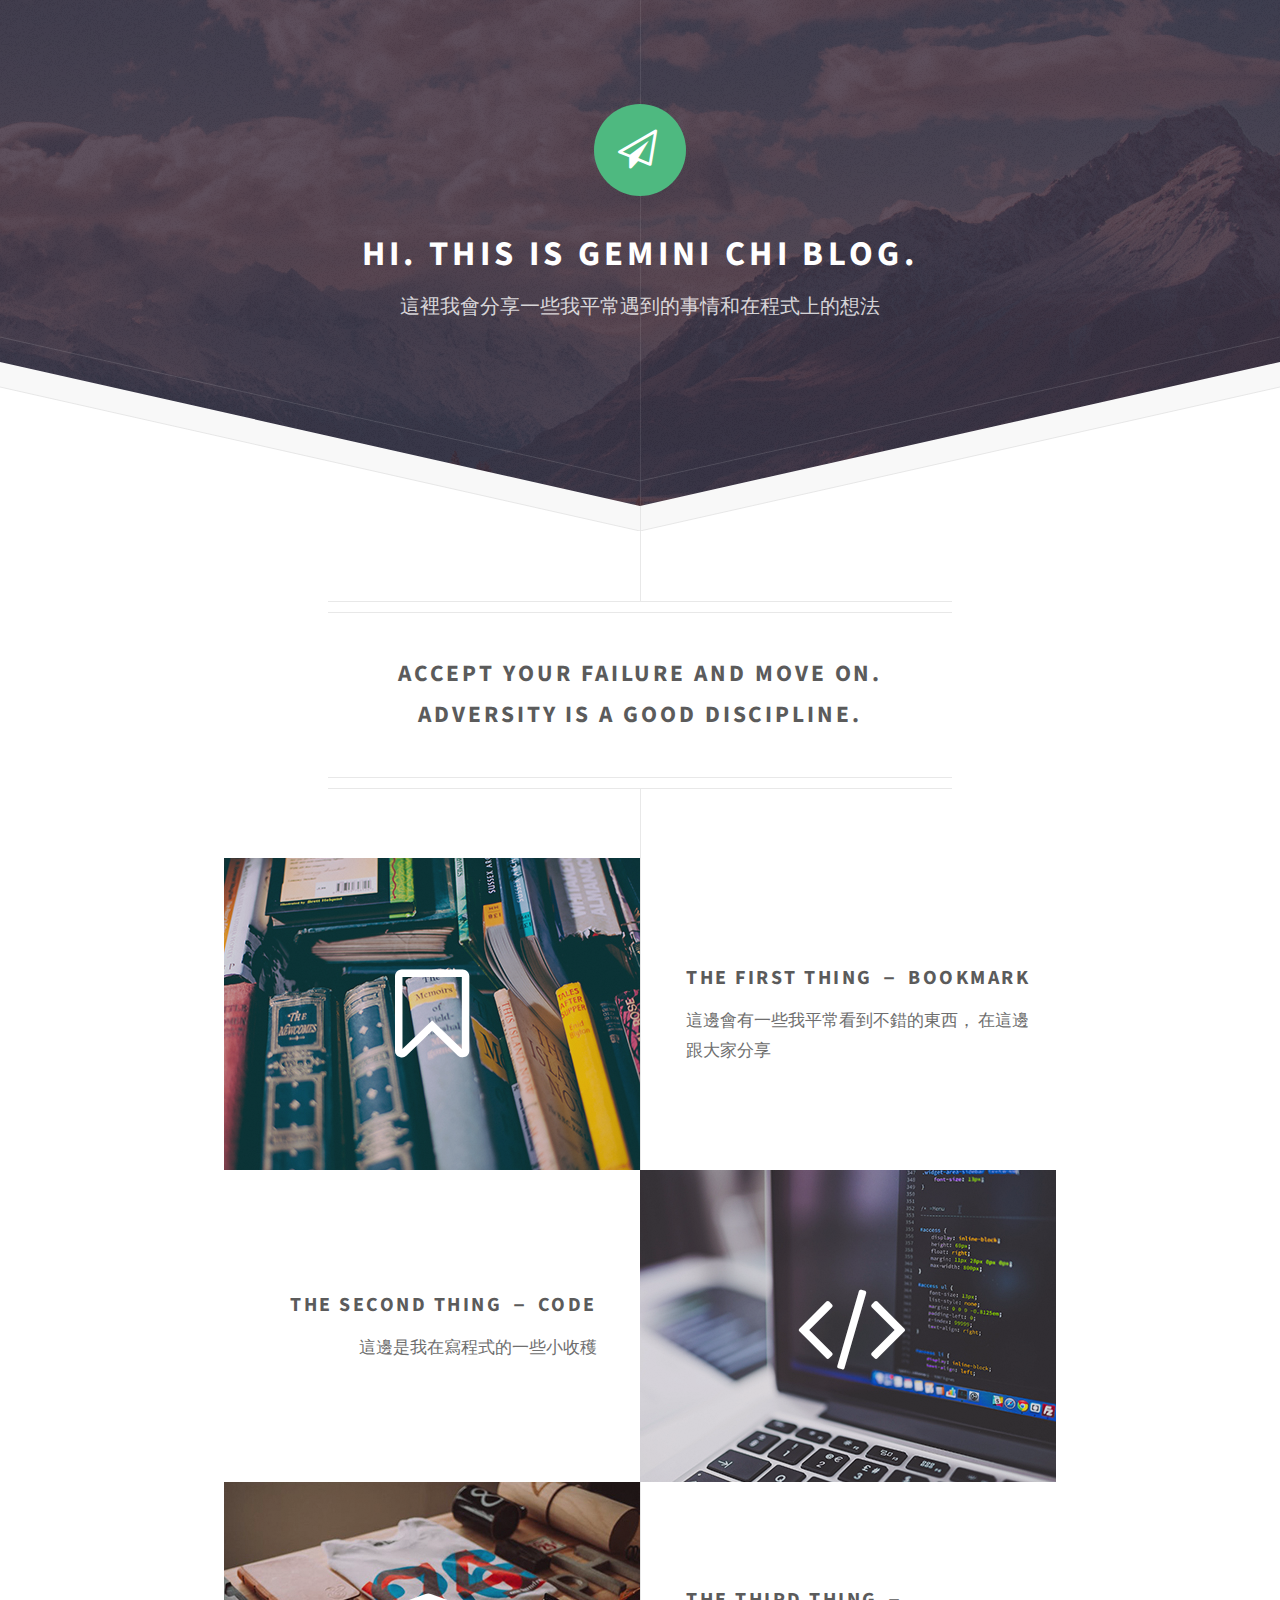
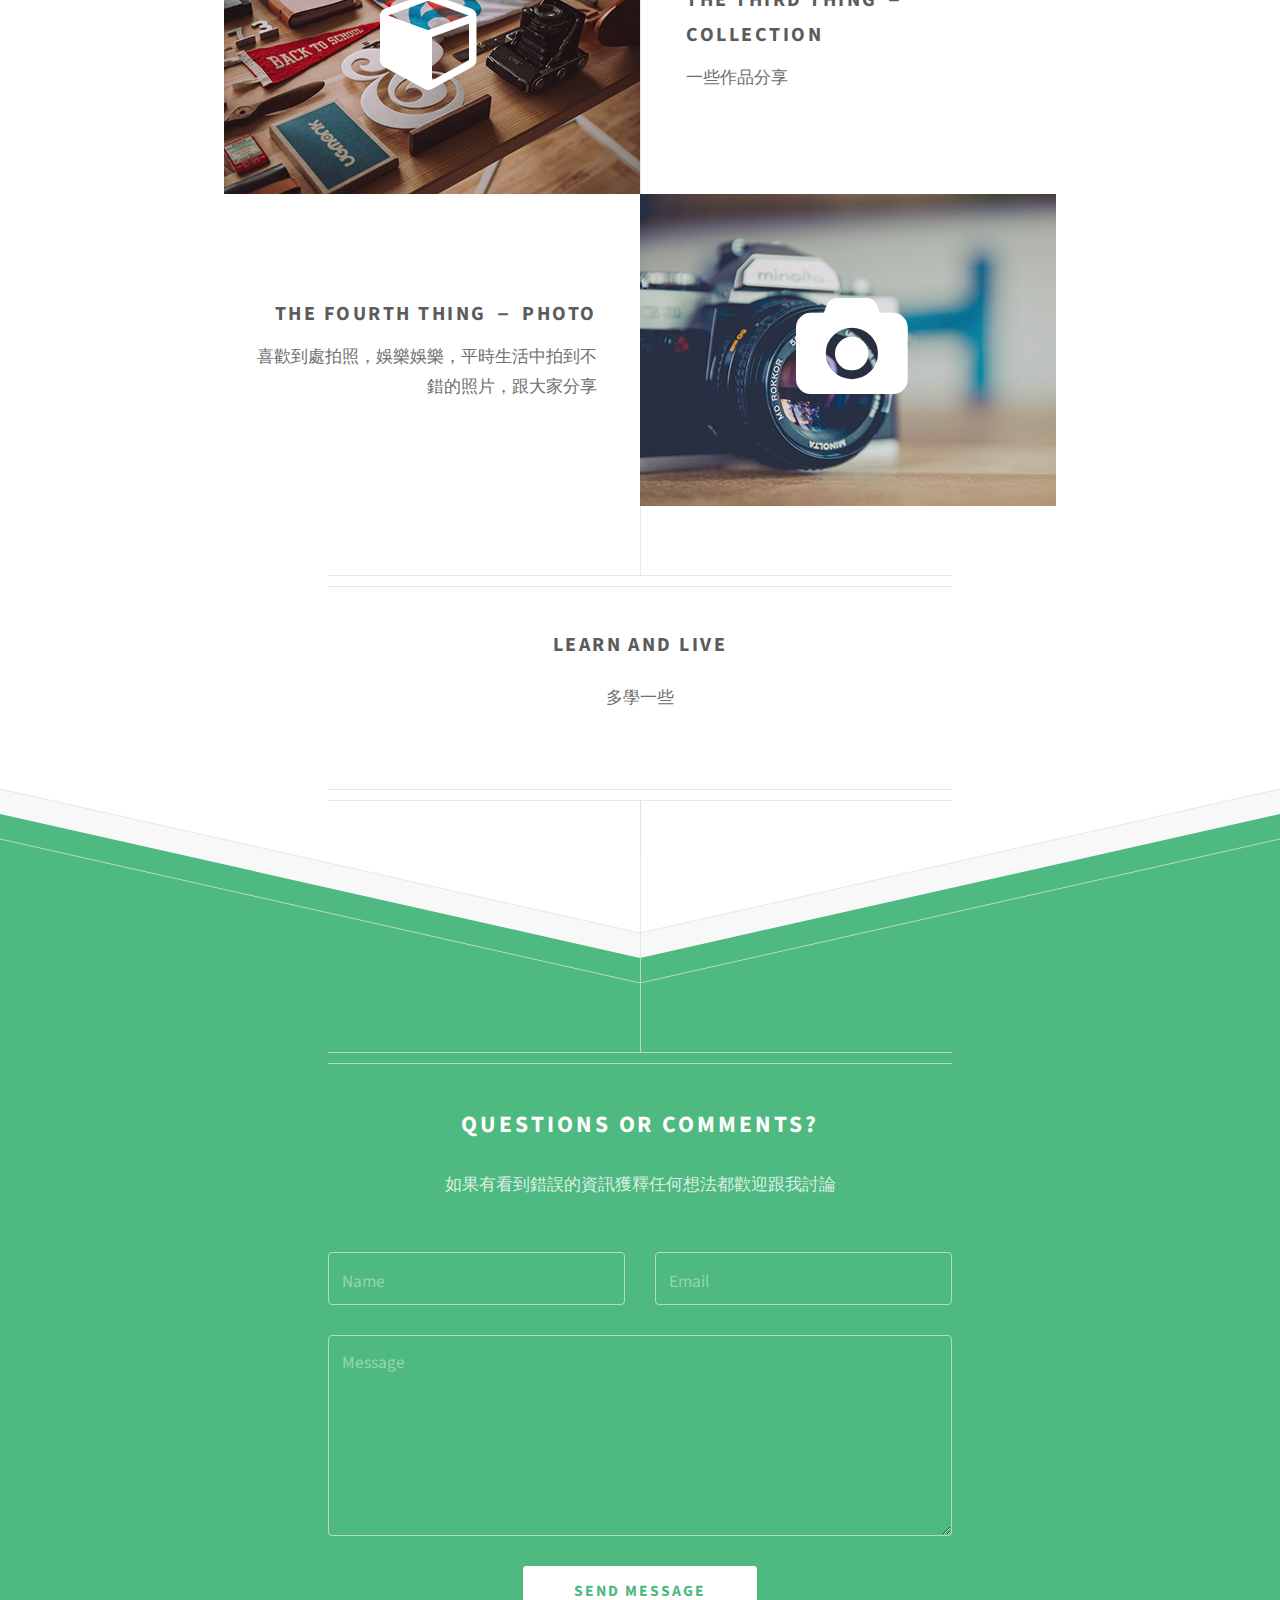
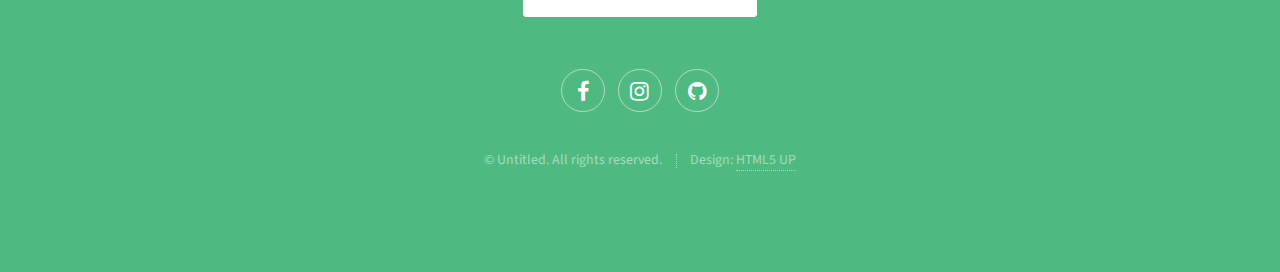
<file: index.html>
<!DOCTYPE HTML>
<!--
	Directive by HTML5 UP
	html5up.net | @ajlkn
	Free for personal and commercial use under the CCA 3.0 license (html5up.net/license)
-->
<html>
	<head>
		<title>Gemini Chi Blog</title>
		<meta charset="utf-8" />
		<meta name="viewport" content="width=device-width, initial-scale=1" />
		<link rel="stylesheet" href="assets/css/main.css" />
	</head>
	<body>

		<!-- Header -->
			<div id="header">
				<span class="logo icon fa-paper-plane-o"></span>
				<h1>Hi. This is Gemini Chi Blog.</h1>
				<p>這裡我會分享一些我平常遇到的事情和在程式上的想法</p>
			</div>

		<!-- Main -->
			<div id="main">

				<header class="major container 75%">
					<h2>Accept your failure and move on.</h2>
					<h2>Adversity is a good discipline.</h2>
					<!--
					<p>Tellus erat mauris ipsum fermentum<br />
					etiam vivamus nunc nibh morbi.</p>
					-->
				</header>

				<div class="box alt container">
					<section class="feature left">
						<a href="#" class="image icon fa-bookmark-o"><img src="images/collect.jpeg" alt="" /></a>
						<div class="content">
							<h3>The First Thing － BookMark</h3>
							<p>這邊會有一些我平常看到不錯的東西，
								在這邊跟大家分享</p>
						</div>
					</section>
					<section class="feature right">
						<a href="#" class="image icon fa-code"><img src="images/code.jpg" alt="" /></a>
						<div class="content">
							<h3>The Second Thing － Code</h3>
							<p>這邊是我在寫程式的一些小收穫</p>
						</div>
					</section>
					<section class="feature left">
						<a href="#" class="image icon fa-cube"><img src="images/thing.jpeg" alt="" /></a>
						<div class="content">
							<h3>The Third Thing － Collection</h3>
							<p>一些作品分享</p>
						</div>
					</section>
					<section class="feature right">
						<a href="camera/camera.html" class="image icon fa-camera"><img src="images/camera.jpeg" alt="" /></a>
						<div class="content">
							<h3>The Fourth Thing － Photo</h3>
							<p>喜歡到處拍照，娛樂娛樂，平時生活中拍到不錯的照片，跟大家分享</p>
						</div>
					</section>
				</div>

				<footer class="major container 75%">
					<h3>Learn and Live</h3>
					<p>多學一些</p>
				<!--
					<ul class="actions">
						<li><a href="#" class="button">Join our crew</a></li>
					</ul>
				-->
				</footer>

			</div>

		<!-- Footer -->
			<div id="footer">
				<div class="container 75%">

					<header class="major last">
						<h2>Questions or comments?</h2>
					</header>

					<p>如果有看到錯誤的資訊獲釋任何想法都歡迎跟我討論</p>

					<form method="post" action="#">
						<div class="row">
							<div class="6u 12u(mobilep)">
								<input type="text" name="name" placeholder="Name" />
							</div>
							<div class="6u 12u(mobilep)">
								<input type="email" name="email" placeholder="Email" />
							</div>
						</div>
						<div class="row">
							<div class="12u">
								<textarea name="message" placeholder="Message" rows="6"></textarea>
							</div>
						</div>
						<div class="row">
							<div class="12u">
								<ul class="actions">
									<li><input type="submit" value="Send Message" /></li>
								</ul>
							</div>
						</div>
					</form>

					<ul class="icons">
						<!--
						<li><a href="#" class="icon fa-twitter"><span class="label">Twitter</span></a></li>-->
						<li><a href="#" class="icon fa-facebook"><span class="label">Facebook</span></a></li>
						<li><a href="#" class="icon fa-instagram"><span class="label">Instagram</span></a></li>
						<li><a href="#" class="icon fa-github"><span class="label">Github</span></a></li>
						<!--
						<li><a href="#" class="icon fa-dribbble"><span class="label">Dribbble</span></a></li>-->
					</ul>

					<ul class="copyright">
						<li>&copy; Untitled. All rights reserved.</li><li>Design: <a href="http://html5up.net">HTML5 UP</a></li>
					</ul>

				</div>
			</div>

		<!-- Scripts -->
			<script src="assets/js/jquery.min.js"></script>
			<script src="assets/js/skel.min.js"></script>
			<script src="assets/js/util.js"></script>
			<!--[if lte IE 8]><script src="assets/js/ie/respond.min.js"></script><![endif]-->
			<script src="assets/js/main.js"></script>

	</body>
</html>
</file>
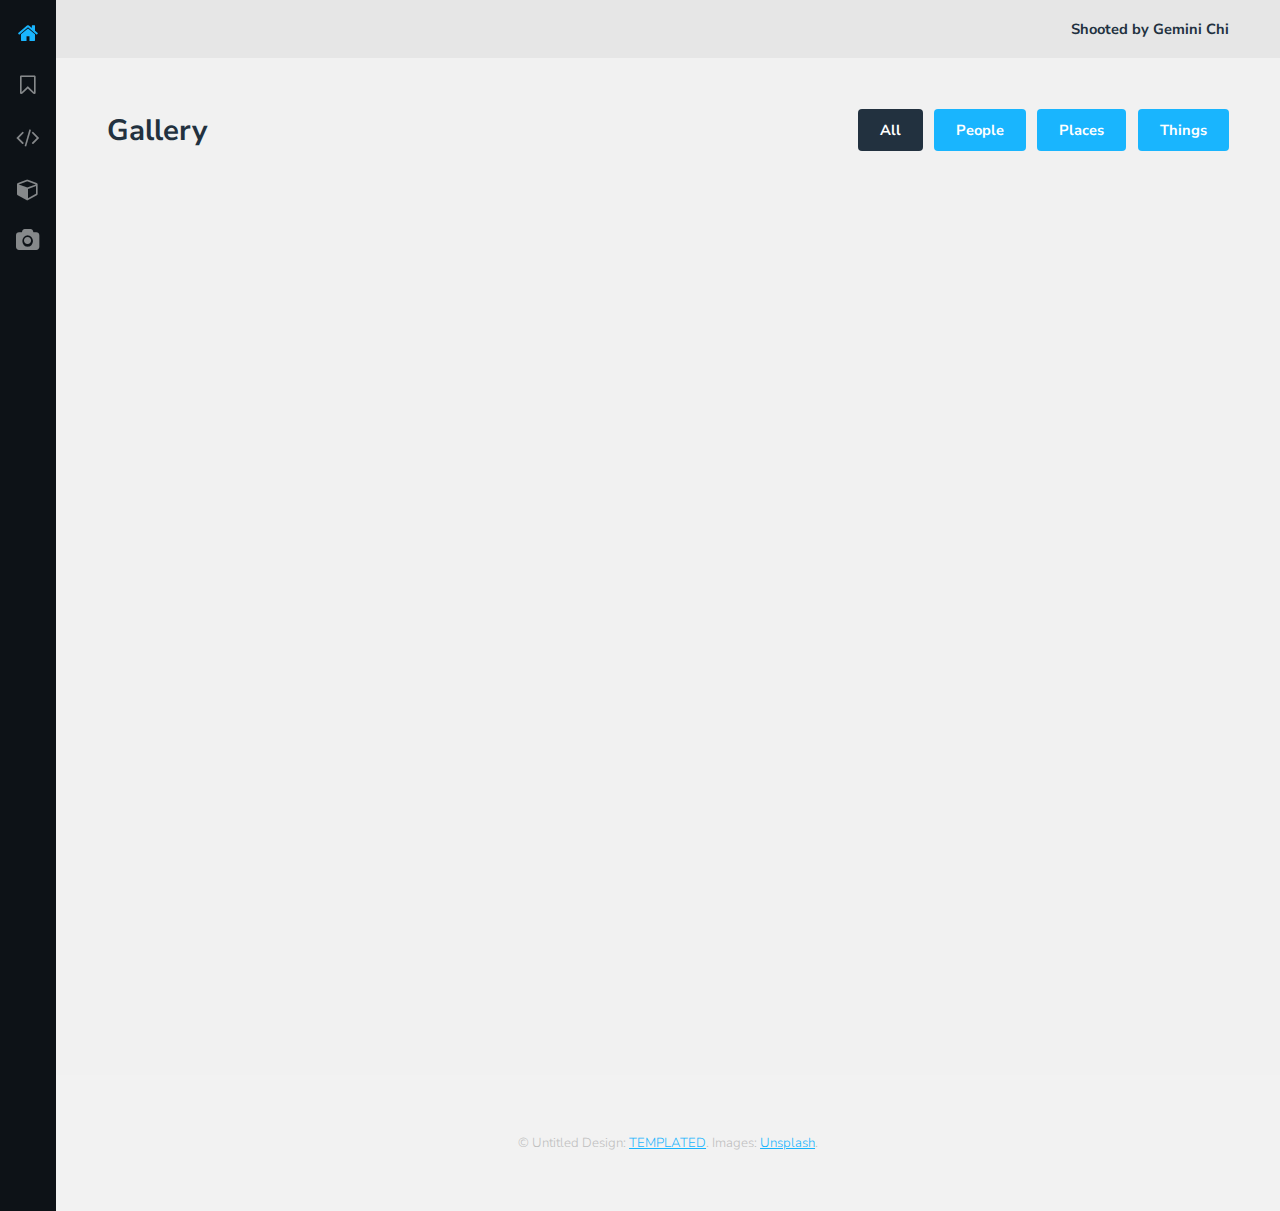
<file: camera/gallery.html>
<!DOCTYPE HTML>
<!--
	Snapshot by TEMPLATED
	templated.co @templatedco
	Released for free under the Creative Commons Attribution 3.0 license (templated.co/license)
-->
<html>
	<head>
		<title>Gallery - Snapshot by TEMPLATED</title>
		<meta charset="utf-8" />
		<meta name="viewport" content="width=device-width, initial-scale=1" />
		<link rel="stylesheet" href="assets/css/main.css" />
	</head>
	<body>
		<div class="page-wrap">
			<!-- Nav -->
				<nav id="nav">
					<ul>
						<li><a href="../index.html" class="active"><span class="icon fa-home"></span></a></li>
						<li><a href="camera.html"><span class="icon fa-bookmark-o"></span></a></li>
						<li><a href="camera.html"><span class="icon fa-code"></span></a></li>
						<li><a href="camera.html"><span class="icon fa-cube"></span></a></li>

						<li><a href="camera.html"><span class="icon fa-camera"></span></a></li>
					</ul>
				</nav>
			<!-- Main -->
				<section id="main">

					<!-- Header -->
						<header id="header">
							<div>Shooted <span>by Gemini Chi</span></div>
						</header>

					<!-- Gallery -->
						<section id="galleries">

							<!-- Photo Galleries -->
								<div class="gallery">

									<!-- Filters -->
										<header>
											<h1>Gallery</h1>
											<ul class="tabs">
												<li><a href="#" data-tag="all" class="button active">All</a></li>
												<li><a href="#" data-tag="people" class="button">People</a></li>
												<li><a href="#" data-tag="place" class="button">Places</a></li>
												<li><a href="#" data-tag="thing" class="button">Things</a></li>
											</ul>
										</header>

										<div class="content">
											<div class="media all people place">
												<a href="images/fulls/20161225-1.jpg"><img src="images/thumbs/20161225-1.jpg" alt="" title="2016/12/25 臺中國際花毯節 at 后里 with 麒傑" /></a>
											</div>
											<div class="media all people place">
												<a href="images/fulls/20170117-1.jpg"><img src="images/thumbs/20170117-1.jpg" alt="" title="2017縱橫北京－Day2 頤和園" /></a>
											</div>
											<div class="media all thing">
												<a href="images/fulls/09.jpg"><img src="images/thumbs/09.jpg" alt="" title="This right here is a caption." /></a>
											</div>
											<div class="media all people">
												<a href="images/fulls/20170119-1.JPG"><img src="images/thumbs/20170119-1.JPG" alt="" title="20170119 第一次喝到熱的酸奶 at王府井大街" /></a>
											</div>
											<div class="media all place">
												<a href="images/fulls/06.jpg"><img src="images/thumbs/06.jpg" alt="" title="This right here is a caption." /></a>
											</div>
											<div class="media all thing">
												<a href="images/fulls/10.jpg"><img src="images/thumbs/10.jpg" alt="" title="This right here is a caption." /></a>
											</div>
											<div class="media all people">
												<a href="images/fulls/03.jpg"><img src="images/thumbs/03.jpg" alt="" title="This right here is a caption." /></a>
											</div>
											<div class="media all place">
												<a href="images/fulls/07.jpg"><img src="images/thumbs/07.jpg" alt="" title="This right here is a caption." /></a>
											</div>
											<div class="media all thing">
												<a href="images/fulls/11.jpg"><img src="images/thumbs/11.jpg" alt="" title="This right here is a caption." /></a>
											</div>
											<div class="media all people">
												<a href="images/fulls/04.jpg"><img src="images/thumbs/04.jpg" alt="" title="This right here is a caption." /></a>
											</div>
											<div class="media all place">
												<a href="images/fulls/08.jpg"><img src="images/thumbs/08.jpg" alt="" title="This right here is a caption." /></a>
											</div>
											<div class="media all thing">
												<a href="images/fulls/12.jpg"><img src="images/thumbs/12.jpg" alt="" title="This right here is a caption." /></a>
											</div>
										</div>
								</div>
						</section>


					<!-- Footer -->
						<footer id="footer">
							<div class="copyright">
								&copy; Untitled Design: <a href="https://templated.co/">TEMPLATED</a>. Images: <a href="https://unsplash.com/">Unsplash</a>.
							</div>
						</footer>
				</section>
		</div>

		<!-- Scripts -->
			<script src="assets/js/jquery.min.js"></script>
			<script src="assets/js/jquery.poptrox.min.js"></script>
			<script src="assets/js/jquery.scrolly.min.js"></script>
			<script src="assets/js/skel.min.js"></script>
			<script src="assets/js/util.js"></script>
			<script src="assets/js/main.js"></script>

	</body>
</html>
</file>
<file: assets/css/main.css>
@import url("font-awesome.min.css");
@import url("https://fonts.googleapis.com/css?family=Source+Sans+Pro:300,300italic,400,400italic,600,600italic,700,700italic");

/*
	Directive by HTML5 UP
	html5up.net | @ajlkn
	Free for personal and commercial use under the CCA 3.0 license (html5up.net/license)
*/

/* Reset */

	html, body, div, span, applet, object, iframe, h1, h2, h3, h4, h5, h6, p, blockquote, pre, a, abbr, acronym, address, big, cite, code, del, dfn, em, img, ins, kbd, q, s, samp, small, strike, strong, sub, sup, tt, var, b, u, i, center, dl, dt, dd, ol, ul, li, fieldset, form, label, legend, table, caption, tbody, tfoot, thead, tr, th, td, article, aside, canvas, details, embed, figure, figcaption, footer, header, hgroup, menu, nav, output, ruby, section, summary, time, mark, audio, video {
		margin: 0;
		padding: 0;
		border: 0;
		font-size: 100%;
		font: inherit;
		vertical-align: baseline;
	}

	article, aside, details, figcaption, figure, footer, header, hgroup, menu, nav, section {
		display: block;
	}

	body {
		line-height: 1;
	}

	ol, ul {
		list-style: none;
	}

	blockquote, q {
		quotes: none;
	}

	blockquote:before, blockquote:after, q:before, q:after {
		content: '';
		content: none;
	}

	table {
		border-collapse: collapse;
		border-spacing: 0;
	}

	body {
		-webkit-text-size-adjust: none;
	}

/* Box Model */

	*, *:before, *:after {
		-moz-box-sizing: border-box;
		-webkit-box-sizing: border-box;
		box-sizing: border-box;
	}

/* Containers */

	.container {
		margin-left: auto;
		margin-right: auto;
	}

	.container.\31 25\25 {
		width: 100%;
		max-width: 63.75em;
		min-width: 51em;
	}

	.container.\37 5\25 {
		width: 38.25em;
	}

	.container.\35 0\25 {
		width: 25.5em;
	}

	.container.\32 5\25 {
		width: 12.75em;
	}

	.container {
		width: 51em;
	}

	@media screen and (max-width: 1680px) {

		.container.\31 25\25 {
			width: 100%;
			max-width: 63.75em;
			min-width: 51em;
		}

		.container.\37 5\25 {
			width: 38.25em;
		}

		.container.\35 0\25 {
			width: 25.5em;
		}

		.container.\32 5\25 {
			width: 12.75em;
		}

		.container {
			width: 51em;
		}

	}

	@media screen and (max-width: 1280px) {

		.container.\31 25\25 {
			width: 100%;
			max-width: 60em;
			min-width: 48em;
		}

		.container.\37 5\25 {
			width: 36em;
		}

		.container.\35 0\25 {
			width: 24em;
		}

		.container.\32 5\25 {
			width: 12em;
		}

		.container {
			width: 48em;
		}

	}

	@media screen and (max-width: 980px) {

		.container.\31 25\25 {
			width: 100%;
			max-width: 118.75%;
			min-width: 95%;
		}

		.container.\37 5\25 {
			width: 71.25%;
		}

		.container.\35 0\25 {
			width: 47.5%;
		}

		.container.\32 5\25 {
			width: 23.75%;
		}

		.container {
			width: 95%;
		}

	}

	@media screen and (max-width: 840px) {

		.container.\31 25\25 {
			width: 100%;
			max-width: 118.75%;
			min-width: 95%;
		}

		.container.\37 5\25 {
			width: 71.25%;
		}

		.container.\35 0\25 {
			width: 47.5%;
		}

		.container.\32 5\25 {
			width: 23.75%;
		}

		.container {
			width: 95% !important;
		}

	}

	@media screen and (max-width: 736px) {

		.container.\31 25\25 {
			width: 100%;
			max-width: 112.5%;
			min-width: 90%;
		}

		.container.\37 5\25 {
			width: 67.5%;
		}

		.container.\35 0\25 {
			width: 45%;
		}

		.container.\32 5\25 {
			width: 22.5%;
		}

		.container {
			width: 90% !important;
		}

	}

	@media screen and (max-width: 480px) {

		.container.\31 25\25 {
			width: 100%;
			max-width: 125%;
			min-width: 100%;
		}

		.container.\37 5\25 {
			width: 75%;
		}

		.container.\35 0\25 {
			width: 50%;
		}

		.container.\32 5\25 {
			width: 25%;
		}

		.container {
			width: 100% !important;
		}

	}

/* Grid */

	.row {
		border-bottom: solid 1px transparent;
		-moz-box-sizing: border-box;
		-webkit-box-sizing: border-box;
		box-sizing: border-box;
	}

	.row > * {
		float: left;
		-moz-box-sizing: border-box;
		-webkit-box-sizing: border-box;
		box-sizing: border-box;
	}

	.row:after, .row:before {
		content: '';
		display: block;
		clear: both;
		height: 0;
	}

	.row.uniform > * > :first-child {
		margin-top: 0;
	}

	.row.uniform > * > :last-child {
		margin-bottom: 0;
	}

	.row.\30 \25 > * {
		padding: 0px 0 0 0px;
	}

	.row.\30 \25 {
		margin: 0px 0 -1px 0px;
	}

	.row.uniform.\30 \25 > * {
		padding: 0px 0 0 0px;
	}

	.row.uniform.\30 \25 {
		margin: 0px 0 -1px 0px;
	}

	.row > * {
		padding: 30px 0 0 30px;
	}

	.row {
		margin: -30px 0 -1px -30px;
	}

	.row.uniform > * {
		padding: 30px 0 0 30px;
	}

	.row.uniform {
		margin: -30px 0 -1px -30px;
	}

	.row.\32 00\25 > * {
		padding: 60px 0 0 60px;
	}

	.row.\32 00\25 {
		margin: -60px 0 -1px -60px;
	}

	.row.uniform.\32 00\25 > * {
		padding: 60px 0 0 60px;
	}

	.row.uniform.\32 00\25 {
		margin: -60px 0 -1px -60px;
	}

	.row.\31 50\25 > * {
		padding: 45px 0 0 45px;
	}

	.row.\31 50\25 {
		margin: -45px 0 -1px -45px;
	}

	.row.uniform.\31 50\25 > * {
		padding: 45px 0 0 45px;
	}

	.row.uniform.\31 50\25 {
		margin: -45px 0 -1px -45px;
	}

	.row.\35 0\25 > * {
		padding: 15px 0 0 15px;
	}

	.row.\35 0\25 {
		margin: -15px 0 -1px -15px;
	}

	.row.uniform.\35 0\25 > * {
		padding: 15px 0 0 15px;
	}

	.row.uniform.\35 0\25 {
		margin: -15px 0 -1px -15px;
	}

	.row.\32 5\25 > * {
		padding: 7.5px 0 0 7.5px;
	}

	.row.\32 5\25 {
		margin: -7.5px 0 -1px -7.5px;
	}

	.row.uniform.\32 5\25 > * {
		padding: 7.5px 0 0 7.5px;
	}

	.row.uniform.\32 5\25 {
		margin: -7.5px 0 -1px -7.5px;
	}

	.\31 2u, .\31 2u\24 {
		width: 100%;
		clear: none;
		margin-left: 0;
	}

	.\31 1u, .\31 1u\24 {
		width: 91.6666666667%;
		clear: none;
		margin-left: 0;
	}

	.\31 0u, .\31 0u\24 {
		width: 83.3333333333%;
		clear: none;
		margin-left: 0;
	}

	.\39 u, .\39 u\24 {
		width: 75%;
		clear: none;
		margin-left: 0;
	}

	.\38 u, .\38 u\24 {
		width: 66.6666666667%;
		clear: none;
		margin-left: 0;
	}

	.\37 u, .\37 u\24 {
		width: 58.3333333333%;
		clear: none;
		margin-left: 0;
	}

	.\36 u, .\36 u\24 {
		width: 50%;
		clear: none;
		margin-left: 0;
	}

	.\35 u, .\35 u\24 {
		width: 41.6666666667%;
		clear: none;
		margin-left: 0;
	}

	.\34 u, .\34 u\24 {
		width: 33.3333333333%;
		clear: none;
		margin-left: 0;
	}

	.\33 u, .\33 u\24 {
		width: 25%;
		clear: none;
		margin-left: 0;
	}

	.\32 u, .\32 u\24 {
		width: 16.6666666667%;
		clear: none;
		margin-left: 0;
	}

	.\31 u, .\31 u\24 {
		width: 8.3333333333%;
		clear: none;
		margin-left: 0;
	}

	.\31 2u\24 + *,
	.\31 1u\24 + *,
	.\31 0u\24 + *,
	.\39 u\24 + *,
	.\38 u\24 + *,
	.\37 u\24 + *,
	.\36 u\24 + *,
	.\35 u\24 + *,
	.\34 u\24 + *,
	.\33 u\24 + *,
	.\32 u\24 + *,
	.\31 u\24 + * {
		clear: left;
	}

	.\-11u {
		margin-left: 91.66667%;
	}

	.\-10u {
		margin-left: 83.33333%;
	}

	.\-9u {
		margin-left: 75%;
	}

	.\-8u {
		margin-left: 66.66667%;
	}

	.\-7u {
		margin-left: 58.33333%;
	}

	.\-6u {
		margin-left: 50%;
	}

	.\-5u {
		margin-left: 41.66667%;
	}

	.\-4u {
		margin-left: 33.33333%;
	}

	.\-3u {
		margin-left: 25%;
	}

	.\-2u {
		margin-left: 16.66667%;
	}

	.\-1u {
		margin-left: 8.33333%;
	}

	@media screen and (max-width: 1680px) {

		.row > * {
			padding: 30px 0 0 30px;
		}

		.row {
			margin: -30px 0 -1px -30px;
		}

		.row.uniform > * {
			padding: 30px 0 0 30px;
		}

		.row.uniform {
			margin: -30px 0 -1px -30px;
		}

		.row.\32 00\25 > * {
			padding: 60px 0 0 60px;
		}

		.row.\32 00\25 {
			margin: -60px 0 -1px -60px;
		}

		.row.uniform.\32 00\25 > * {
			padding: 60px 0 0 60px;
		}

		.row.uniform.\32 00\25 {
			margin: -60px 0 -1px -60px;
		}

		.row.\31 50\25 > * {
			padding: 45px 0 0 45px;
		}

		.row.\31 50\25 {
			margin: -45px 0 -1px -45px;
		}

		.row.uniform.\31 50\25 > * {
			padding: 45px 0 0 45px;
		}

		.row.uniform.\31 50\25 {
			margin: -45px 0 -1px -45px;
		}

		.row.\35 0\25 > * {
			padding: 15px 0 0 15px;
		}

		.row.\35 0\25 {
			margin: -15px 0 -1px -15px;
		}

		.row.uniform.\35 0\25 > * {
			padding: 15px 0 0 15px;
		}

		.row.uniform.\35 0\25 {
			margin: -15px 0 -1px -15px;
		}

		.row.\32 5\25 > * {
			padding: 7.5px 0 0 7.5px;
		}

		.row.\32 5\25 {
			margin: -7.5px 0 -1px -7.5px;
		}

		.row.uniform.\32 5\25 > * {
			padding: 7.5px 0 0 7.5px;
		}

		.row.uniform.\32 5\25 {
			margin: -7.5px 0 -1px -7.5px;
		}

		.\31 2u\28wide\29, .\31 2u\24\28wide\29 {
			width: 100%;
			clear: none;
			margin-left: 0;
		}

		.\31 1u\28wide\29, .\31 1u\24\28wide\29 {
			width: 91.6666666667%;
			clear: none;
			margin-left: 0;
		}

		.\31 0u\28wide\29, .\31 0u\24\28wide\29 {
			width: 83.3333333333%;
			clear: none;
			margin-left: 0;
		}

		.\39 u\28wide\29, .\39 u\24\28wide\29 {
			width: 75%;
			clear: none;
			margin-left: 0;
		}

		.\38 u\28wide\29, .\38 u\24\28wide\29 {
			width: 66.6666666667%;
			clear: none;
			margin-left: 0;
		}

		.\37 u\28wide\29, .\37 u\24\28wide\29 {
			width: 58.3333333333%;
			clear: none;
			margin-left: 0;
		}

		.\36 u\28wide\29, .\36 u\24\28wide\29 {
			width: 50%;
			clear: none;
			margin-left: 0;
		}

		.\35 u\28wide\29, .\35 u\24\28wide\29 {
			width: 41.6666666667%;
			clear: none;
			margin-left: 0;
		}

		.\34 u\28wide\29, .\34 u\24\28wide\29 {
			width: 33.3333333333%;
			clear: none;
			margin-left: 0;
		}

		.\33 u\28wide\29, .\33 u\24\28wide\29 {
			width: 25%;
			clear: none;
			margin-left: 0;
		}

		.\32 u\28wide\29, .\32 u\24\28wide\29 {
			width: 16.6666666667%;
			clear: none;
			margin-left: 0;
		}

		.\31 u\28wide\29, .\31 u\24\28wide\29 {
			width: 8.3333333333%;
			clear: none;
			margin-left: 0;
		}

		.\31 2u\24\28wide\29 + *,
		.\31 1u\24\28wide\29 + *,
		.\31 0u\24\28wide\29 + *,
		.\39 u\24\28wide\29 + *,
		.\38 u\24\28wide\29 + *,
		.\37 u\24\28wide\29 + *,
		.\36 u\24\28wide\29 + *,
		.\35 u\24\28wide\29 + *,
		.\34 u\24\28wide\29 + *,
		.\33 u\24\28wide\29 + *,
		.\32 u\24\28wide\29 + *,
		.\31 u\24\28wide\29 + * {
			clear: left;
		}

		.\-11u\28wide\29 {
			margin-left: 91.66667%;
		}

		.\-10u\28wide\29 {
			margin-left: 83.33333%;
		}

		.\-9u\28wide\29 {
			margin-left: 75%;
		}

		.\-8u\28wide\29 {
			margin-left: 66.66667%;
		}

		.\-7u\28wide\29 {
			margin-left: 58.33333%;
		}

		.\-6u\28wide\29 {
			margin-left: 50%;
		}

		.\-5u\28wide\29 {
			margin-left: 41.66667%;
		}

		.\-4u\28wide\29 {
			margin-left: 33.33333%;
		}

		.\-3u\28wide\29 {
			margin-left: 25%;
		}

		.\-2u\28wide\29 {
			margin-left: 16.66667%;
		}

		.\-1u\28wide\29 {
			margin-left: 8.33333%;
		}

	}

	@media screen and (max-width: 1280px) {

		.row > * {
			padding: 30px 0 0 30px;
		}

		.row {
			margin: -30px 0 -1px -30px;
		}

		.row.uniform > * {
			padding: 30px 0 0 30px;
		}

		.row.uniform {
			margin: -30px 0 -1px -30px;
		}

		.row.\32 00\25 > * {
			padding: 60px 0 0 60px;
		}

		.row.\32 00\25 {
			margin: -60px 0 -1px -60px;
		}

		.row.uniform.\32 00\25 > * {
			padding: 60px 0 0 60px;
		}

		.row.uniform.\32 00\25 {
			margin: -60px 0 -1px -60px;
		}

		.row.\31 50\25 > * {
			padding: 45px 0 0 45px;
		}

		.row.\31 50\25 {
			margin: -45px 0 -1px -45px;
		}

		.row.uniform.\31 50\25 > * {
			padding: 45px 0 0 45px;
		}

		.row.uniform.\31 50\25 {
			margin: -45px 0 -1px -45px;
		}

		.row.\35 0\25 > * {
			padding: 15px 0 0 15px;
		}

		.row.\35 0\25 {
			margin: -15px 0 -1px -15px;
		}

		.row.uniform.\35 0\25 > * {
			padding: 15px 0 0 15px;
		}

		.row.uniform.\35 0\25 {
			margin: -15px 0 -1px -15px;
		}

		.row.\32 5\25 > * {
			padding: 7.5px 0 0 7.5px;
		}

		.row.\32 5\25 {
			margin: -7.5px 0 -1px -7.5px;
		}

		.row.uniform.\32 5\25 > * {
			padding: 7.5px 0 0 7.5px;
		}

		.row.uniform.\32 5\25 {
			margin: -7.5px 0 -1px -7.5px;
		}

		.\31 2u\28normal\29, .\31 2u\24\28normal\29 {
			width: 100%;
			clear: none;
			margin-left: 0;
		}

		.\31 1u\28normal\29, .\31 1u\24\28normal\29 {
			width: 91.6666666667%;
			clear: none;
			margin-left: 0;
		}

		.\31 0u\28normal\29, .\31 0u\24\28normal\29 {
			width: 83.3333333333%;
			clear: none;
			margin-left: 0;
		}

		.\39 u\28normal\29, .\39 u\24\28normal\29 {
			width: 75%;
			clear: none;
			margin-left: 0;
		}

		.\38 u\28normal\29, .\38 u\24\28normal\29 {
			width: 66.6666666667%;
			clear: none;
			margin-left: 0;
		}

		.\37 u\28normal\29, .\37 u\24\28normal\29 {
			width: 58.3333333333%;
			clear: none;
			margin-left: 0;
		}

		.\36 u\28normal\29, .\36 u\24\28normal\29 {
			width: 50%;
			clear: none;
			margin-left: 0;
		}

		.\35 u\28normal\29, .\35 u\24\28normal\29 {
			width: 41.6666666667%;
			clear: none;
			margin-left: 0;
		}

		.\34 u\28normal\29, .\34 u\24\28normal\29 {
			width: 33.3333333333%;
			clear: none;
			margin-left: 0;
		}

		.\33 u\28normal\29, .\33 u\24\28normal\29 {
			width: 25%;
			clear: none;
			margin-left: 0;
		}

		.\32 u\28normal\29, .\32 u\24\28normal\29 {
			width: 16.6666666667%;
			clear: none;
			margin-left: 0;
		}

		.\31 u\28normal\29, .\31 u\24\28normal\29 {
			width: 8.3333333333%;
			clear: none;
			margin-left: 0;
		}

		.\31 2u\24\28normal\29 + *,
		.\31 1u\24\28normal\29 + *,
		.\31 0u\24\28normal\29 + *,
		.\39 u\24\28normal\29 + *,
		.\38 u\24\28normal\29 + *,
		.\37 u\24\28normal\29 + *,
		.\36 u\24\28normal\29 + *,
		.\35 u\24\28normal\29 + *,
		.\34 u\24\28normal\29 + *,
		.\33 u\24\28normal\29 + *,
		.\32 u\24\28normal\29 + *,
		.\31 u\24\28normal\29 + * {
			clear: left;
		}

		.\-11u\28normal\29 {
			margin-left: 91.66667%;
		}

		.\-10u\28normal\29 {
			margin-left: 83.33333%;
		}

		.\-9u\28normal\29 {
			margin-left: 75%;
		}

		.\-8u\28normal\29 {
			margin-left: 66.66667%;
		}

		.\-7u\28normal\29 {
			margin-left: 58.33333%;
		}

		.\-6u\28normal\29 {
			margin-left: 50%;
		}

		.\-5u\28normal\29 {
			margin-left: 41.66667%;
		}

		.\-4u\28normal\29 {
			margin-left: 33.33333%;
		}

		.\-3u\28normal\29 {
			margin-left: 25%;
		}

		.\-2u\28normal\29 {
			margin-left: 16.66667%;
		}

		.\-1u\28normal\29 {
			margin-left: 8.33333%;
		}

	}

	@media screen and (max-width: 980px) {

		.row > * {
			padding: 30px 0 0 30px;
		}

		.row {
			margin: -30px 0 -1px -30px;
		}

		.row.uniform > * {
			padding: 30px 0 0 30px;
		}

		.row.uniform {
			margin: -30px 0 -1px -30px;
		}

		.row.\32 00\25 > * {
			padding: 60px 0 0 60px;
		}

		.row.\32 00\25 {
			margin: -60px 0 -1px -60px;
		}

		.row.uniform.\32 00\25 > * {
			padding: 60px 0 0 60px;
		}

		.row.uniform.\32 00\25 {
			margin: -60px 0 -1px -60px;
		}

		.row.\31 50\25 > * {
			padding: 45px 0 0 45px;
		}

		.row.\31 50\25 {
			margin: -45px 0 -1px -45px;
		}

		.row.uniform.\31 50\25 > * {
			padding: 45px 0 0 45px;
		}

		.row.uniform.\31 50\25 {
			margin: -45px 0 -1px -45px;
		}

		.row.\35 0\25 > * {
			padding: 15px 0 0 15px;
		}

		.row.\35 0\25 {
			margin: -15px 0 -1px -15px;
		}

		.row.uniform.\35 0\25 > * {
			padding: 15px 0 0 15px;
		}

		.row.uniform.\35 0\25 {
			margin: -15px 0 -1px -15px;
		}

		.row.\32 5\25 > * {
			padding: 7.5px 0 0 7.5px;
		}

		.row.\32 5\25 {
			margin: -7.5px 0 -1px -7.5px;
		}

		.row.uniform.\32 5\25 > * {
			padding: 7.5px 0 0 7.5px;
		}

		.row.uniform.\32 5\25 {
			margin: -7.5px 0 -1px -7.5px;
		}

		.\31 2u\28narrow\29, .\31 2u\24\28narrow\29 {
			width: 100%;
			clear: none;
			margin-left: 0;
		}

		.\31 1u\28narrow\29, .\31 1u\24\28narrow\29 {
			width: 91.6666666667%;
			clear: none;
			margin-left: 0;
		}

		.\31 0u\28narrow\29, .\31 0u\24\28narrow\29 {
			width: 83.3333333333%;
			clear: none;
			margin-left: 0;
		}

		.\39 u\28narrow\29, .\39 u\24\28narrow\29 {
			width: 75%;
			clear: none;
			margin-left: 0;
		}

		.\38 u\28narrow\29, .\38 u\24\28narrow\29 {
			width: 66.6666666667%;
			clear: none;
			margin-left: 0;
		}

		.\37 u\28narrow\29, .\37 u\24\28narrow\29 {
			width: 58.3333333333%;
			clear: none;
			margin-left: 0;
		}

		.\36 u\28narrow\29, .\36 u\24\28narrow\29 {
			width: 50%;
			clear: none;
			margin-left: 0;
		}

		.\35 u\28narrow\29, .\35 u\24\28narrow\29 {
			width: 41.6666666667%;
			clear: none;
			margin-left: 0;
		}

		.\34 u\28narrow\29, .\34 u\24\28narrow\29 {
			width: 33.3333333333%;
			clear: none;
			margin-left: 0;
		}

		.\33 u\28narrow\29, .\33 u\24\28narrow\29 {
			width: 25%;
			clear: none;
			margin-left: 0;
		}

		.\32 u\28narrow\29, .\32 u\24\28narrow\29 {
			width: 16.6666666667%;
			clear: none;
			margin-left: 0;
		}

		.\31 u\28narrow\29, .\31 u\24\28narrow\29 {
			width: 8.3333333333%;
			clear: none;
			margin-left: 0;
		}

		.\31 2u\24\28narrow\29 + *,
		.\31 1u\24\28narrow\29 + *,
		.\31 0u\24\28narrow\29 + *,
		.\39 u\24\28narrow\29 + *,
		.\38 u\24\28narrow\29 + *,
		.\37 u\24\28narrow\29 + *,
		.\36 u\24\28narrow\29 + *,
		.\35 u\24\28narrow\29 + *,
		.\34 u\24\28narrow\29 + *,
		.\33 u\24\28narrow\29 + *,
		.\32 u\24\28narrow\29 + *,
		.\31 u\24\28narrow\29 + * {
			clear: left;
		}

		.\-11u\28narrow\29 {
			margin-left: 91.66667%;
		}

		.\-10u\28narrow\29 {
			margin-left: 83.33333%;
		}

		.\-9u\28narrow\29 {
			margin-left: 75%;
		}

		.\-8u\28narrow\29 {
			margin-left: 66.66667%;
		}

		.\-7u\28narrow\29 {
			margin-left: 58.33333%;
		}

		.\-6u\28narrow\29 {
			margin-left: 50%;
		}

		.\-5u\28narrow\29 {
			margin-left: 41.66667%;
		}

		.\-4u\28narrow\29 {
			margin-left: 33.33333%;
		}

		.\-3u\28narrow\29 {
			margin-left: 25%;
		}

		.\-2u\28narrow\29 {
			margin-left: 16.66667%;
		}

		.\-1u\28narrow\29 {
			margin-left: 8.33333%;
		}

	}

	@media screen and (max-width: 840px) {

		.row > * {
			padding: 20px 0 0 20px;
		}

		.row {
			margin: -20px 0 -1px -20px;
		}

		.row.uniform > * {
			padding: 20px 0 0 20px;
		}

		.row.uniform {
			margin: -20px 0 -1px -20px;
		}

		.row.\32 00\25 > * {
			padding: 40px 0 0 40px;
		}

		.row.\32 00\25 {
			margin: -40px 0 -1px -40px;
		}

		.row.uniform.\32 00\25 > * {
			padding: 40px 0 0 40px;
		}

		.row.uniform.\32 00\25 {
			margin: -40px 0 -1px -40px;
		}

		.row.\31 50\25 > * {
			padding: 30px 0 0 30px;
		}

		.row.\31 50\25 {
			margin: -30px 0 -1px -30px;
		}

		.row.uniform.\31 50\25 > * {
			padding: 30px 0 0 30px;
		}

		.row.uniform.\31 50\25 {
			margin: -30px 0 -1px -30px;
		}

		.row.\35 0\25 > * {
			padding: 10px 0 0 10px;
		}

		.row.\35 0\25 {
			margin: -10px 0 -1px -10px;
		}

		.row.uniform.\35 0\25 > * {
			padding: 10px 0 0 10px;
		}

		.row.uniform.\35 0\25 {
			margin: -10px 0 -1px -10px;
		}

		.row.\32 5\25 > * {
			padding: 5px 0 0 5px;
		}

		.row.\32 5\25 {
			margin: -5px 0 -1px -5px;
		}

		.row.uniform.\32 5\25 > * {
			padding: 5px 0 0 5px;
		}

		.row.uniform.\32 5\25 {
			margin: -5px 0 -1px -5px;
		}

		.\31 2u\28narrower\29, .\31 2u\24\28narrower\29 {
			width: 100%;
			clear: none;
			margin-left: 0;
		}

		.\31 1u\28narrower\29, .\31 1u\24\28narrower\29 {
			width: 91.6666666667%;
			clear: none;
			margin-left: 0;
		}

		.\31 0u\28narrower\29, .\31 0u\24\28narrower\29 {
			width: 83.3333333333%;
			clear: none;
			margin-left: 0;
		}

		.\39 u\28narrower\29, .\39 u\24\28narrower\29 {
			width: 75%;
			clear: none;
			margin-left: 0;
		}

		.\38 u\28narrower\29, .\38 u\24\28narrower\29 {
			width: 66.6666666667%;
			clear: none;
			margin-left: 0;
		}

		.\37 u\28narrower\29, .\37 u\24\28narrower\29 {
			width: 58.3333333333%;
			clear: none;
			margin-left: 0;
		}

		.\36 u\28narrower\29, .\36 u\24\28narrower\29 {
			width: 50%;
			clear: none;
			margin-left: 0;
		}

		.\35 u\28narrower\29, .\35 u\24\28narrower\29 {
			width: 41.6666666667%;
			clear: none;
			margin-left: 0;
		}

		.\34 u\28narrower\29, .\34 u\24\28narrower\29 {
			width: 33.3333333333%;
			clear: none;
			margin-left: 0;
		}

		.\33 u\28narrower\29, .\33 u\24\28narrower\29 {
			width: 25%;
			clear: none;
			margin-left: 0;
		}

		.\32 u\28narrower\29, .\32 u\24\28narrower\29 {
			width: 16.6666666667%;
			clear: none;
			margin-left: 0;
		}

		.\31 u\28narrower\29, .\31 u\24\28narrower\29 {
			width: 8.3333333333%;
			clear: none;
			margin-left: 0;
		}

		.\31 2u\24\28narrower\29 + *,
		.\31 1u\24\28narrower\29 + *,
		.\31 0u\24\28narrower\29 + *,
		.\39 u\24\28narrower\29 + *,
		.\38 u\24\28narrower\29 + *,
		.\37 u\24\28narrower\29 + *,
		.\36 u\24\28narrower\29 + *,
		.\35 u\24\28narrower\29 + *,
		.\34 u\24\28narrower\29 + *,
		.\33 u\24\28narrower\29 + *,
		.\32 u\24\28narrower\29 + *,
		.\31 u\24\28narrower\29 + * {
			clear: left;
		}

		.\-11u\28narrower\29 {
			margin-left: 91.66667%;
		}

		.\-10u\28narrower\29 {
			margin-left: 83.33333%;
		}

		.\-9u\28narrower\29 {
			margin-left: 75%;
		}

		.\-8u\28narrower\29 {
			margin-left: 66.66667%;
		}

		.\-7u\28narrower\29 {
			margin-left: 58.33333%;
		}

		.\-6u\28narrower\29 {
			margin-left: 50%;
		}

		.\-5u\28narrower\29 {
			margin-left: 41.66667%;
		}

		.\-4u\28narrower\29 {
			margin-left: 33.33333%;
		}

		.\-3u\28narrower\29 {
			margin-left: 25%;
		}

		.\-2u\28narrower\29 {
			margin-left: 16.66667%;
		}

		.\-1u\28narrower\29 {
			margin-left: 8.33333%;
		}

	}

	@media screen and (max-width: 736px) {

		.row > * {
			padding: 20px 0 0 20px;
		}

		.row {
			margin: -20px 0 -1px -20px;
		}

		.row.uniform > * {
			padding: 20px 0 0 20px;
		}

		.row.uniform {
			margin: -20px 0 -1px -20px;
		}

		.row.\32 00\25 > * {
			padding: 40px 0 0 40px;
		}

		.row.\32 00\25 {
			margin: -40px 0 -1px -40px;
		}

		.row.uniform.\32 00\25 > * {
			padding: 40px 0 0 40px;
		}

		.row.uniform.\32 00\25 {
			margin: -40px 0 -1px -40px;
		}

		.row.\31 50\25 > * {
			padding: 30px 0 0 30px;
		}

		.row.\31 50\25 {
			margin: -30px 0 -1px -30px;
		}

		.row.uniform.\31 50\25 > * {
			padding: 30px 0 0 30px;
		}

		.row.uniform.\31 50\25 {
			margin: -30px 0 -1px -30px;
		}

		.row.\35 0\25 > * {
			padding: 10px 0 0 10px;
		}

		.row.\35 0\25 {
			margin: -10px 0 -1px -10px;
		}

		.row.uniform.\35 0\25 > * {
			padding: 10px 0 0 10px;
		}

		.row.uniform.\35 0\25 {
			margin: -10px 0 -1px -10px;
		}

		.row.\32 5\25 > * {
			padding: 5px 0 0 5px;
		}

		.row.\32 5\25 {
			margin: -5px 0 -1px -5px;
		}

		.row.uniform.\32 5\25 > * {
			padding: 5px 0 0 5px;
		}

		.row.uniform.\32 5\25 {
			margin: -5px 0 -1px -5px;
		}

		.\31 2u\28mobile\29, .\31 2u\24\28mobile\29 {
			width: 100%;
			clear: none;
			margin-left: 0;
		}

		.\31 1u\28mobile\29, .\31 1u\24\28mobile\29 {
			width: 91.6666666667%;
			clear: none;
			margin-left: 0;
		}

		.\31 0u\28mobile\29, .\31 0u\24\28mobile\29 {
			width: 83.3333333333%;
			clear: none;
			margin-left: 0;
		}

		.\39 u\28mobile\29, .\39 u\24\28mobile\29 {
			width: 75%;
			clear: none;
			margin-left: 0;
		}

		.\38 u\28mobile\29, .\38 u\24\28mobile\29 {
			width: 66.6666666667%;
			clear: none;
			margin-left: 0;
		}

		.\37 u\28mobile\29, .\37 u\24\28mobile\29 {
			width: 58.3333333333%;
			clear: none;
			margin-left: 0;
		}

		.\36 u\28mobile\29, .\36 u\24\28mobile\29 {
			width: 50%;
			clear: none;
			margin-left: 0;
		}

		.\35 u\28mobile\29, .\35 u\24\28mobile\29 {
			width: 41.6666666667%;
			clear: none;
			margin-left: 0;
		}

		.\34 u\28mobile\29, .\34 u\24\28mobile\29 {
			width: 33.3333333333%;
			clear: none;
			margin-left: 0;
		}

		.\33 u\28mobile\29, .\33 u\24\28mobile\29 {
			width: 25%;
			clear: none;
			margin-left: 0;
		}

		.\32 u\28mobile\29, .\32 u\24\28mobile\29 {
			width: 16.6666666667%;
			clear: none;
			margin-left: 0;
		}

		.\31 u\28mobile\29, .\31 u\24\28mobile\29 {
			width: 8.3333333333%;
			clear: none;
			margin-left: 0;
		}

		.\31 2u\24\28mobile\29 + *,
		.\31 1u\24\28mobile\29 + *,
		.\31 0u\24\28mobile\29 + *,
		.\39 u\24\28mobile\29 + *,
		.\38 u\24\28mobile\29 + *,
		.\37 u\24\28mobile\29 + *,
		.\36 u\24\28mobile\29 + *,
		.\35 u\24\28mobile\29 + *,
		.\34 u\24\28mobile\29 + *,
		.\33 u\24\28mobile\29 + *,
		.\32 u\24\28mobile\29 + *,
		.\31 u\24\28mobile\29 + * {
			clear: left;
		}

		.\-11u\28mobile\29 {
			margin-left: 91.66667%;
		}

		.\-10u\28mobile\29 {
			margin-left: 83.33333%;
		}

		.\-9u\28mobile\29 {
			margin-left: 75%;
		}

		.\-8u\28mobile\29 {
			margin-left: 66.66667%;
		}

		.\-7u\28mobile\29 {
			margin-left: 58.33333%;
		}

		.\-6u\28mobile\29 {
			margin-left: 50%;
		}

		.\-5u\28mobile\29 {
			margin-left: 41.66667%;
		}

		.\-4u\28mobile\29 {
			margin-left: 33.33333%;
		}

		.\-3u\28mobile\29 {
			margin-left: 25%;
		}

		.\-2u\28mobile\29 {
			margin-left: 16.66667%;
		}

		.\-1u\28mobile\29 {
			margin-left: 8.33333%;
		}

	}

	@media screen and (max-width: 480px) {

		.row > * {
			padding: 20px 0 0 20px;
		}

		.row {
			margin: -20px 0 -1px -20px;
		}

		.row.uniform > * {
			padding: 20px 0 0 20px;
		}

		.row.uniform {
			margin: -20px 0 -1px -20px;
		}

		.row.\32 00\25 > * {
			padding: 40px 0 0 40px;
		}

		.row.\32 00\25 {
			margin: -40px 0 -1px -40px;
		}

		.row.uniform.\32 00\25 > * {
			padding: 40px 0 0 40px;
		}

		.row.uniform.\32 00\25 {
			margin: -40px 0 -1px -40px;
		}

		.row.\31 50\25 > * {
			padding: 30px 0 0 30px;
		}

		.row.\31 50\25 {
			margin: -30px 0 -1px -30px;
		}

		.row.uniform.\31 50\25 > * {
			padding: 30px 0 0 30px;
		}

		.row.uniform.\31 50\25 {
			margin: -30px 0 -1px -30px;
		}

		.row.\35 0\25 > * {
			padding: 10px 0 0 10px;
		}

		.row.\35 0\25 {
			margin: -10px 0 -1px -10px;
		}

		.row.uniform.\35 0\25 > * {
			padding: 10px 0 0 10px;
		}

		.row.uniform.\35 0\25 {
			margin: -10px 0 -1px -10px;
		}

		.row.\32 5\25 > * {
			padding: 5px 0 0 5px;
		}

		.row.\32 5\25 {
			margin: -5px 0 -1px -5px;
		}

		.row.uniform.\32 5\25 > * {
			padding: 5px 0 0 5px;
		}

		.row.uniform.\32 5\25 {
			margin: -5px 0 -1px -5px;
		}

		.\31 2u\28mobilep\29, .\31 2u\24\28mobilep\29 {
			width: 100%;
			clear: none;
			margin-left: 0;
		}

		.\31 1u\28mobilep\29, .\31 1u\24\28mobilep\29 {
			width: 91.6666666667%;
			clear: none;
			margin-left: 0;
		}

		.\31 0u\28mobilep\29, .\31 0u\24\28mobilep\29 {
			width: 83.3333333333%;
			clear: none;
			margin-left: 0;
		}

		.\39 u\28mobilep\29, .\39 u\24\28mobilep\29 {
			width: 75%;
			clear: none;
			margin-left: 0;
		}

		.\38 u\28mobilep\29, .\38 u\24\28mobilep\29 {
			width: 66.6666666667%;
			clear: none;
			margin-left: 0;
		}

		.\37 u\28mobilep\29, .\37 u\24\28mobilep\29 {
			width: 58.3333333333%;
			clear: none;
			margin-left: 0;
		}

		.\36 u\28mobilep\29, .\36 u\24\28mobilep\29 {
			width: 50%;
			clear: none;
			margin-left: 0;
		}

		.\35 u\28mobilep\29, .\35 u\24\28mobilep\29 {
			width: 41.6666666667%;
			clear: none;
			margin-left: 0;
		}

		.\34 u\28mobilep\29, .\34 u\24\28mobilep\29 {
			width: 33.3333333333%;
			clear: none;
			margin-left: 0;
		}

		.\33 u\28mobilep\29, .\33 u\24\28mobilep\29 {
			width: 25%;
			clear: none;
			margin-left: 0;
		}

		.\32 u\28mobilep\29, .\32 u\24\28mobilep\29 {
			width: 16.6666666667%;
			clear: none;
			margin-left: 0;
		}

		.\31 u\28mobilep\29, .\31 u\24\28mobilep\29 {
			width: 8.3333333333%;
			clear: none;
			margin-left: 0;
		}

		.\31 2u\24\28mobilep\29 + *,
		.\31 1u\24\28mobilep\29 + *,
		.\31 0u\24\28mobilep\29 + *,
		.\39 u\24\28mobilep\29 + *,
		.\38 u\24\28mobilep\29 + *,
		.\37 u\24\28mobilep\29 + *,
		.\36 u\24\28mobilep\29 + *,
		.\35 u\24\28mobilep\29 + *,
		.\34 u\24\28mobilep\29 + *,
		.\33 u\24\28mobilep\29 + *,
		.\32 u\24\28mobilep\29 + *,
		.\31 u\24\28mobilep\29 + * {
			clear: left;
		}

		.\-11u\28mobilep\29 {
			margin-left: 91.66667%;
		}

		.\-10u\28mobilep\29 {
			margin-left: 83.33333%;
		}

		.\-9u\28mobilep\29 {
			margin-left: 75%;
		}

		.\-8u\28mobilep\29 {
			margin-left: 66.66667%;
		}

		.\-7u\28mobilep\29 {
			margin-left: 58.33333%;
		}

		.\-6u\28mobilep\29 {
			margin-left: 50%;
		}

		.\-5u\28mobilep\29 {
			margin-left: 41.66667%;
		}

		.\-4u\28mobilep\29 {
			margin-left: 33.33333%;
		}

		.\-3u\28mobilep\29 {
			margin-left: 25%;
		}

		.\-2u\28mobilep\29 {
			margin-left: 16.66667%;
		}

		.\-1u\28mobilep\29 {
			margin-left: 8.33333%;
		}

	}

/* Basic */

	html, body {
		height: 100%;
	}

	body {
		background: #ffffff;
	}

		body.is-loading * {
			-moz-transition: none !important;
			-webkit-transition: none !important;
			-ms-transition: none !important;
			transition: none !important;
			-moz-animation: none !important;
			-webkit-animation: none !important;
			-ms-animation: none !important;
			animation: none !important;
		}

	body, input, select, textarea {
		color: #6e6e6e;
		font-family: 'Source Sans Pro', sans-serif;
		font-size: 16pt;
		font-weight: 400;
		line-height: 1.75em;
	}

	a {
		-moz-transition: color 0.2s ease-in-out, border-bottom-color 0.2s ease-in-out;
		-webkit-transition: color 0.2s ease-in-out, border-bottom-color 0.2s ease-in-out;
		-ms-transition: color 0.2s ease-in-out, border-bottom-color 0.2s ease-in-out;
		transition: color 0.2s ease-in-out, border-bottom-color 0.2s ease-in-out;
		border-bottom: dotted 1px;
		color: #4eb980;
		text-decoration: none;
	}

		a:hover {
			border-bottom-color: transparent;
		}

	strong, b {
		font-weight: 600;
		color: #5b5b5b;
	}

	em, i {
		font-style: italic;
	}

	p, ul, ol, dl, table, blockquote, form {
		margin: 0 0 2em 0;
	}

	h1, h2, h3, h4, h5, h6 {
		color: #5b5b5b;
		font-weight: 700;
		letter-spacing: 0.125em;
		line-height: 1.75em;
		margin-bottom: 1em;
		text-transform: uppercase;
		text-align: center;
	}

		h1 a, h2 a, h3 a, h4 a, h5 a, h6 a {
			color: inherit;
			text-decoration: none;
		}

	h2 {
		font-size: 1.75em;
	}

	h3 {
		font-size: 1.5em;
	}

	sub {
		font-size: 0.8em;
		position: relative;
		top: 0.5em;
	}

	sup {
		font-size: 0.8em;
		position: relative;
		top: -0.5em;
	}

	hr {
		border: 0;
		border-top: solid 1px rgba(224, 224, 224, 0.75);
		margin-bottom: 1.5em;
	}

	blockquote {
		border-left: solid 0.5em rgba(224, 224, 224, 0.75);
		font-style: italic;
		padding: 1em 0 1em 2em;
	}

/* Section/Article */

	section.special, article.special {
		text-align: center;
	}

	header {
		text-align: center;
	}

		header p {
			position: relative;
			top: -1em;
			color: #888888;
			text-transform: uppercase;
			letter-spacing: 0.075em;
		}

		header.major {
			border-bottom-width: 1px;
			border-color: rgba(224, 224, 224, 0.75);
			border-style: solid;
			border-top-width: 1px;
			margin-bottom: 6em;
			padding: 4em 0;
			position: relative;
		}

			header.major:before, header.major:after {
				background: rgba(224, 224, 224, 0.75);
				content: '';
				display: block;
				height: 1px;
				left: 0;
				position: absolute;
				width: 100%;
			}

			header.major:before {
				top: 10px;
			}

			header.major:after {
				bottom: 10px;
			}

			header.major h2 {
				margin: 0;
			}

			header.major p {
				top: 0;
				margin: 1.5em 0 0 0;
				padding: 1.5em 1.5em 0 1.5em;
				font-size: 1.5em;
				line-height: 1.75em;
				border-top: solid 1px rgba(224, 224, 224, 0.75);
				display: inline-block;
			}

			header.major.last {
				border-bottom: 0;
				margin-bottom: 0;
				padding-bottom: 0;
			}

				header.major.last:after {
					display: none;
				}

				header.major.last h2 {
					margin-bottom: 1em;
				}

	footer {
		text-align: center;
	}

		footer.major {
			border-bottom-width: 1px;
			border-color: rgba(224, 224, 224, 0.75);
			border-style: solid;
			border-top-width: 1px;
			margin-top: 6em;
			padding: 4em 0;
			position: relative;
		}

			footer.major:before, footer.major:after {
				background: rgba(224, 224, 224, 0.75);
				content: '';
				display: block;
				height: 1px;
				left: 0;
				position: absolute;
				width: 100%;
			}

			footer.major:before {
				top: 10px;
			}

			footer.major:after {
				bottom: 10px;
			}

/* Form */

	label {
		display: block;
		color: #5b5b5b;
		font-size: 0.8em;
		font-weight: 700;
		letter-spacing: 0.125em;
		line-height: 1.75em;
		text-transform: uppercase;
		margin: 0 0 0.5em 0;
	}

	input[type="text"],
	input[type="password"],
	input[type="email"],
	select,
	textarea {
		-moz-appearance: none;
		-webkit-appearance: none;
		-ms-appearance: none;
		appearance: none;
		-moz-transition: background-color 0.2s ease-in-out;
		-webkit-transition: background-color 0.2s ease-in-out;
		-ms-transition: background-color 0.2s ease-in-out;
		transition: background-color 0.2s ease-in-out;
		background: none;
		border-radius: 4px;
		border: 0;
		border: solid 1px rgba(224, 224, 224, 0.75);
		color: inherit;
		display: block;
		outline: 0;
		padding: 0.75em;
		text-decoration: none;
		width: 100%;
		opacity: 1;
	}

		input[type="text"]:focus,
		input[type="password"]:focus,
		input[type="email"]:focus,
		select:focus,
		textarea:focus {
			background: rgba(224, 224, 224, 0.15);
			border-color: #4eb980;
		}

	input[type="text"],
	input[type="password"],
	input[type="email"],
	select {
		line-height: 1em;
	}

	textarea {
		padding: 0.5em 0.75em;
	}

	::-webkit-input-placeholder {
		color: inherit;
		opacity: 0.5;
		position: relative;
		top: 3px;
	}

	:-moz-placeholder {
		color: inherit;
		opacity: 0.5;
	}

	::-moz-placeholder {
		color: inherit;
		opacity: 0.5;
	}

	:-ms-input-placeholder {
		color: inherit;
		opacity: 0.5;
	}

	.formerize-placeholder {
		color: rgba(110, 110, 110, 0.5) !important;
	}

/* Image */

	.image {
		border: 0;
		display: inline-block;
		position: relative;
	}

		.image:after {
			-moz-transition: opacity 0.25s ease-in-out;
			-webkit-transition: opacity 0.25s ease-in-out;
			-ms-transition: opacity 0.25s ease-in-out;
			transition: opacity 0.25s ease-in-out;
			background-image: url("images/overlay.png");
			content: '';
			display: block;
			height: 100%;
			left: 0;
			opacity: 0.2;
			position: absolute;
			top: 0;
			width: 100%;
		}

		.image img {
			display: block;
		}

		.image.fit {
			display: block;
		}

			.image.fit img {
				display: block;
				width: 100%;
			}

		.image.feature {
			display: block;
			margin: 0 0 2em 0;
		}

			.image.feature img {
				display: block;
				width: 100%;
			}

		.image.icon {
			-moz-perspective: 500px;
			-webkit-perspective: 500px;
			-ms-perspective: 500px;
			perspective: 500px;
		}

			.image.icon:before {
				-moz-transition: -moz-transform 0.1s ease-in-out, font-size 0.1s ease-in-out;
				-webkit-transition: -webkit-transform 0.1s ease-in-out, font-size 0.1s ease-in-out;
				-ms-transition: -ms-transform 0.1s ease-in-out, font-size 0.1s ease-in-out;
				transition: transform 0.1s ease-in-out, font-size 0.1s ease-in-out;
				color: #fff;
				font-size: 6em;
				height: 1em;
				left: 50%;
				line-height: 1em;
				margin: -0.5em 0 0 -0.5em;
				position: absolute;
				text-align: center;
				top: 50%;
				width: 1em;
				z-index: 1;
			}

			.image.icon:hover:before {
				-moz-transform: translateZ(1em);
				-webkit-transform: translateZ(1em);
				-ms-transform: translateZ(1em);
				transform: translateZ(1em);
			}

			.image.icon:hover:after {
				opacity: 1;
			}

	span.image.icon {
		cursor: default;
	}

/* Icon */

	.icon {
		text-decoration: none;
		border-bottom: none;
		position: relative;
	}

		.icon:before {
			-moz-osx-font-smoothing: grayscale;
			-webkit-font-smoothing: antialiased;
			font-family: FontAwesome;
			font-style: normal;
			font-weight: normal;
			text-transform: none !important;
		}

		.icon > .label {
			display: none;
		}

/* List */

	ol.default {
		list-style: decimal;
		padding-left: 1.25em;
	}

		ol.default li {
			padding-left: 0.25em;
		}

	ul.default {
		list-style: disc;
		padding-left: 1em;
	}

		ul.default li {
			padding-left: 0.5em;
		}

	ul.icons {
		cursor: default;
	}

		ul.icons li {
			display: inline-block;
			font-size: 1.25em;
			line-height: 1em;
			padding-left: 0.5em;
		}

			ul.icons li:first-child {
				padding-left: 0;
			}

			ul.icons li a, ul.icons li span {
				-moz-transition: background-color 0.2s ease-in-out;
				-webkit-transition: background-color 0.2s ease-in-out;
				-ms-transition: background-color 0.2s ease-in-out;
				transition: background-color 0.2s ease-in-out;
				border-radius: 100%;
				border: solid 1px rgba(224, 224, 224, 0.75);
				display: inline-block;
				height: 2em;
				line-height: 2em;
				text-align: center;
				width: 2em;
			}

				ul.icons li a:hover, ul.icons li span:hover {
					background: rgba(224, 224, 224, 0.15);
				}

	ul.actions {
		cursor: default;
		text-align: center;
	}

		ul.actions:last-child {
			margin-bottom: 0;
		}

		ul.actions li {
			display: inline-block;
			padding: 0 0 0 1.5em;
		}

			ul.actions li:first-child {
				padding: 0;
			}

		ul.actions.vertical li {
			display: block;
			padding: 1.5em 0 0 0;
		}

			ul.actions.vertical li:first-child {
				padding: 0;
			}

/* Table */

	.table-wrapper {
		overflow-x: auto;
		-webkit-overflow-scrolling: touch;
	}

	table {
		width: 100%;
	}

		table.default {
			width: 100%;
		}

			table.default tbody tr {
				border-bottom: solid 1px rgba(224, 224, 224, 0.75);
			}

				table.default tbody tr:nth-child(2n - 1) {
					background: rgba(224, 224, 224, 0.15);
				}

			table.default td {
				padding: 0.5em 1em 0.5em 1em;
			}

			table.default th {
				color: #5b5b5b;
				font-size: 0.8em;
				font-weight: 700;
				letter-spacing: 0.125em;
				line-height: 1.75em;
				padding: 0.5em 1em 0.5em 1em;
				text-align: left;
				text-transform: uppercase;
			}

			table.default thead {
				border-bottom: solid 1px rgba(224, 224, 224, 0.75);
			}

/* Button */

	input[type="submit"],
	input[type="reset"],
	input[type="button"],
	.button {
		-moz-appearance: none;
		-webkit-appearance: none;
		-ms-appearance: none;
		appearance: none;
		-moz-transition: color 0.2s ease-in-out, background-color 0.2s ease-in-out;
		-webkit-transition: color 0.2s ease-in-out, background-color 0.2s ease-in-out;
		-ms-transition: color 0.2s ease-in-out, background-color 0.2s ease-in-out;
		transition: color 0.2s ease-in-out, background-color 0.2s ease-in-out;
		background: #544d55;
		border-radius: 4px;
		border: 0;
		color: #ffffff;
		cursor: pointer;
		display: inline-block;
		font-size: 0.9em;
		font-weight: 700;
		letter-spacing: 0.125em;
		line-height: 3.25em;
		min-width: 15em;
		padding: 0 1.5em;
		text-align: center;
		text-decoration: none;
		text-transform: uppercase;
	}

		input[type="submit"]:hover,
		input[type="reset"]:hover,
		input[type="button"]:hover,
		.button:hover {
			background: #6e6570;
		}

		input[type="submit"]:active,
		input[type="reset"]:active,
		input[type="button"]:active,
		.button:active {
			background: #474148;
		}

		input[type="submit"].alt,
		input[type="reset"].alt,
		input[type="button"].alt,
		.button.alt {
			background: none;
			box-shadow: inset 0 0 0 1px rgba(224, 224, 224, 0.75);
			color: #544d55;
		}

			input[type="submit"].alt:hover,
			input[type="reset"].alt:hover,
			input[type="button"].alt:hover,
			.button.alt:hover {
				background: rgba(224, 224, 224, 0.15);
			}

			input[type="submit"].alt:active,
			input[type="reset"].alt:active,
			input[type="button"].alt:active,
			.button.alt:active {
				background: rgba(224, 224, 224, 0.35);
			}

		input[type="submit"].fit,
		input[type="reset"].fit,
		input[type="button"].fit,
		.button.fit {
			width: 100%;
		}

		input[type="submit"].small,
		input[type="reset"].small,
		input[type="button"].small,
		.button.small {
			font-size: 0.8em;
		}

/* Box */

	.box {
		background: #ffffff;
		border: solid 1px rgba(224, 224, 224, 0.75);
		margin-bottom: 6em;
		padding: 3.5em;
	}

		.box.alt {
			background: none;
			border: none;
			padding: 0;
		}

/* Feature */

	.feature {
		position: relative;
		height: 20em;
	}

		.feature:after {
			clear: both;
			content: '';
			display: block;
		}

		.feature h3, .feature h4, .feature h5, .feature h6 {
			text-align: inherit;
		}

		.feature .image {
			display: inline-block;
			height: 100%;
			overflow: hidden;
			position: relative;
			width: 50%;
		}

			.feature .image img {
				display: block;
				min-height: 100%;
				min-width: 100%;
				position: absolute;
			}

		.feature:before {
			background: blue;
			content: '';
			display: inline-block;
			height: 100%;
			vertical-align: middle;
		}

		.feature .content {
			display: inline-block;
			padding: 3.5em;
			vertical-align: middle;
			width: 48%;
		}

			.feature .content h3 {
				margin-bottom: 0.5em;
			}

			.feature .content :last-child {
				margin: 0;
			}

		.feature.left {
			text-align: left;
		}

			.feature.left .image {
				float: left;
			}

				.feature.left .image img {
					right: 0;
					top: 0;
				}

			.feature.left .content {
				padding-right: 0;
			}

		.feature.right {
			text-align: right;
		}

			.feature.right .image {
				float: right;
			}

				.feature.right .image img {
					left: 0;
					top: 0;
				}

			.feature.right .content {
				padding-left: 0;
			}

		.feature.long .content {
			padding-top: 0;
		}

/* Header */

	#header {
		background-attachment: scroll,							scroll,					fixed;
		background-image: url("images/top-3200.svg"), url("images/overlay.png"), url("../../images/header.jpg");
		background-position: bottom center,					top left,				center center;
		background-repeat: repeat-x,						repeat,					no-repeat;
		background-size: 3200px 460px,					auto,					cover;
		color: rgba(255, 255, 255, 0.8);
		padding: 10em 0 20em 0;
		position: relative;
		text-align: center;
	}

		#header:before, #header:after {
			background: rgba(224, 224, 224, 0.75);
			content: '';
			left: 50%;
			position: absolute;
			width: 1px;
			z-index: 0;
		}

		#header:before {
			height: calc(100% - 50px);
			opacity: 0.15;
			top: 0;
		}

		#header:after {
			bottom: 0;
			height: 50px;
		}

		#header a {
			border-bottom-color: rgba(255, 255, 255, 0.35);
			color: rgba(255, 255, 255, 0.8);
		}

			#header a:hover {
				border-bottom-color: transparent;
				color: #4eb980;
			}

		#header strong, #header b {
			color: #ffffff;
		}

		#header h1, #header h2, #header h3, #header h4, #header h5, #header h6 {
			color: #ffffff;
		}

		#header input[type="submit"],
		#header input[type="reset"],
		#header input[type="button"],
		#header .button {
			background: #ffffff;
			color: #544d55;
		}

		#header .logo {
			background: #4eb980;
			border-radius: 100%;
			color: #ffffff;
			cursor: default;
			display: inline-block;
			font-size: 2.25em;
			height: 2.35em;
			line-height: 2.35em;
			margin: 0 0 0.75em 0;
			text-align: center;
			width: 2.35em;
		}

			#header .logo.fa-paper-plane-o:before {
				left: -0.075em;
				position: relative;
			}

		#header h1 {
			font-size: 2.5em;
			margin: 0;
		}

		#header p {
			font-size: 1.5em;
			line-height: 1.5em;
			margin: 0.25em 0 0 0;
		}

/* Footer */

	#footer {
		background-attachment: scroll;
		background-color: #4eb980;
		background-image: url("images/bottom-3200.svg");
		background-position: top center;
		background-repeat: repeat-x;
		background-size: 3200px 460px;
		color: rgba(255, 255, 255, 0.8);
		/*
			Since the SVG background occupies a lot of vertical space, we'll
			add additional top padding (to move our content out of its way)
			and a negative margin (to move everything up a bit).
		*/

		margin-top: -260px;
		padding: calc(460px + 6em) 0 10em 0;
		position: relative;
		text-align: center;
	}

		#footer:before {
			background: rgba(224, 224, 224, 0.75);
			content: '';
			height: calc(460px + 6em);
			left: 50%;
			position: absolute;
			top: 0;
			width: 1px;
			z-index: 0;
		}

		#footer a {
			color: #ffffff;
		}

		#footer strong, #footer b {
			color: #ffffff;
		}

		#footer h1, #footer h2, #footer h3, #footer h4, #footer h5, #footer h6 {
			color: #ffffff;
		}

		#footer header p {
			color: rgba(255, 255, 255, 0.5);
		}

		#footer input[type="submit"],
		#footer input[type="reset"],
		#footer input[type="button"],
		#footer .button {
			background: #ffffff;
			box-shadow: inset 0 0 0 1px #ffffff;
			color: #4eb980;
		}

			#footer input[type="submit"]:hover,
			#footer input[type="reset"]:hover,
			#footer input[type="button"]:hover,
			#footer .button:hover {
				background: rgba(224, 224, 224, 0.15);
				color: #ffffff;
			}

		#footer input[type="text"]:focus,
		#footer input[type="password"]:focus,
		#footer input[type="email"]:focus,
		#footer select:focus,
		#footer textarea:focus {
			border-color: #ffffff;
		}

		#footer .formerize-placeholder {
			color: rgba(255, 255, 255, 0.3) !important;
		}

		#footer form {
			margin: 3em 0;
		}

		#footer .copyright {
			color: rgba(255, 255, 255, 0.5);
			font-size: 0.8em;
			line-height: 1em;
			margin: 3em 0 0 0;
		}

			#footer .copyright li {
				border-left: dotted 1px;
				display: inline-block;
				margin-left: 1em;
				padding-left: 1em;
			}

				#footer .copyright li:first-child {
					padding: 0;
					margin: 0;
					border: 0;
				}

				#footer .copyright li a, #footer .copyright li span {
					color: inherit;
				}

					#footer .copyright li a:hover, #footer .copyright li span:hover {
						color: #ffffff;
					}

/* Main */

	#main {
		padding: 6em 0 5em 0;
		position: relative;
		z-index: 1;
	}

		#main:before {
			background: rgba(224, 224, 224, 0.75);
			content: '';
			height: 100%;
			left: 50%;
			position: absolute;
			top: 0;
			width: 1px;
			z-index: -1;
		}

		#main header.major,
		#main footer.major {
			background: #ffffff;
		}

/* Wide */

	@media screen and (max-width: 1680px) {

		/* Basic */

			body, input, select, textarea {
				font-size: 14pt;
			}

			h2 {
				font-size: 1.5em;
			}

			h3 {
				font-size: 1.25em;
			}

		/* Section/Article */

			header.major p {
				font-size: 1.25em;
			}

		/* Header */

			#header {
				padding: 8em 0 16em 0;
			}

				#header h1 {
					font-size: 2.25em;
				}

				#header p {
					font-size: 1.25em;
					line-height: 1.65em;
				}

	}

/* Normal */

	@media screen and (max-width: 1280px) {

		/* Basic */

			body, input, select, textarea {
				font-size: 13pt;
			}

			h2 {
				font-size: 1.35em;
			}

			h3 {
				font-size: 1.15em;
			}

		/* Section/Article */

			header.major {
				margin-bottom: 4em;
				padding: 3em 0;
			}

				header.major p {
					font-size: 1.15em;
				}

			footer.major {
				margin-top: 4em;
				padding: 3em 0;
			}

		/* Box */

			.box {
				padding: 2.5em;
				margin-bottom: 4em;
			}

		/* Feature */

			.feature {
				height: 18em;
			}

				.feature .content {
					padding: 2.5em;
				}

		/* Header */

			#header {
				background-attachment: scroll,							scroll,							scroll;
				background-image: url("images/top-1600.svg"), url("images/overlay.png"), url("../../images/header.jpeg");
				background-size: 1600px 230px,					auto,							cover;
				padding: 6em 0 12em 0;
			}

				#header:before {
					height: calc(100% - 25px);
				}

				#header:after {
					height: 25px;
				}

				#header h1 {
					font-size: 2em;
				}

				#header p {
					font-size: 1.15em;
				}

		/* Footer */

			#footer {
				background-image: url("images/bottom-1600.svg");
				background-size: 1600px 230px;
				margin-top: -100px;
				padding: calc(230px + 4em) 0 6em 0;
			}

				#footer:before {
					height: calc(230px + 4em);
				}

		/* Main */

			#main {
				padding: 4em 0 3em 0;
			}

	}

/* Narrow */

	@media screen and (max-width: 980px) {

		/* Basic */

			body, input, select, textarea {
				font-size: 12pt;
			}

	}

/* Narrower */

	@media screen and (max-width: 840px) {

		/* Section/Article */

			header.major {
				padding-left: 2em;
				padding-right: 2em;
			}

			footer.major {
				padding-left: 2em;
				padding-right: 2em;
			}

	}

/* Mobile */

	@media screen and (max-width: 736px) {

		/* Basic */

			h2 {
				font-size: 1em;
			}

			h3 {
				font-size: 1em;
			}

		/* Section/Article */

			header p {
				font-size: 0.8em;
			}

			header.major {
				margin-bottom: 2em;
			}

				header.major br {
					display: none;
				}

				header.major p {
					font-size: 0.8em;
				}

			footer.major {
				margin-top: 2em;
			}

				footer.major br {
					display: none;
				}

		/* List */

			ul.actions li {
				padding: 0 0 0 15px;
			}

			ul.actions.vertical li {
				padding: 15px 0 0 0;
			}

		/* Box */

			.box {
				padding: 2em;
				margin-bottom: 2em;
			}

		/* Feature */

			.feature {
				background: #ffffff;
				display: block;
				height: auto;
				margin-bottom: 2em;
			}

				.feature:last-child {
					margin-bottom: 0;
				}

				.feature:before, .feature:after {
					display: none;
				}

				.feature .image {
					float: none;
					height: 15em;
					width: 100%;
				}

				.feature .content {
					border: solid 1px rgba(224, 224, 224, 0.75);
					padding: 2em !important;
					text-align: center;
					width: 100%;
				}

		/* Header */

			#header {
				background-image: url("images/top-1280.svg"), url("images/overlay.png"), url("../../images/header.jpeg");
				background-size: 1280px 184px,						auto,							cover;
				padding: 3em 0 7em 0;
			}

				#header:before {
					height: calc(100% - 20px);
				}

				#header:after {
					height: 20px;
				}

				#header .logo {
					font-size: 1.5em;
				}

				#header h1 {
					font-size: 1.25em;
				}

				#header p {
					font-size: 1em;
				}

		/* Footer */

			#footer {
				background-image: url("images/bottom-1280.svg");
				background-size: 1280px 184px;
				margin-top: -75px;
				padding: calc(184px + 2em) 0 2em 0;
			}

				#footer:before {
					height: calc(184px + 2em);
				}

				#footer form {
					padding-bottom: 0;
				}

		/* Main */

			#main {
				padding: 2em 0 2em 0;
			}

	}

/* Mobile (Portrait) */

	@media screen and (max-width: 480px) {

		/* Section/Article */

			header.major {
				padding-left: 1em;
				padding-right: 1em;
			}

			footer.major {
				padding-left: 1em;
				padding-right: 1em;
			}

		/* List */

			ul.icons li {
				padding: 0.2em;
			}

			ul.actions li {
				display: block;
				padding: 15px 0 0 0;
			}

				ul.actions li:first-child {
					padding: 0;
				}

		/* Button */

			input[type="submit"],
			input[type="reset"],
			input[type="button"],
			.button {
				display: block;
				width: 100%;
			}

		/* Box */

			.box {
				padding: 2em 1em;
			}

		/* Feature */

			.feature {
				margin-bottom: 1em;
			}

				.feature .content {
					padding: 2em 1em !important;
				}

		/* Main */

			#main {
				padding-left: 1em;
				padding-right: 1em;
			}

		/* Footer */

			#footer {
				margin-top: -100px;
				padding-left: 1em;
				padding-right: 1em;
			}

				#footer .copyright li {
					border: 0;
					display: block;
					margin: 0;
					padding: 0.75em 0 0 0;
				}

		/* Header */

			#header {
				padding-left: 2em;
				padding-right: 2em;
			}

				#header br {
					display: none;
				}

	}
</file>
<file: camera/assets/css/main.css>
@import url(font-awesome.min.css);
@import url("https://fonts.googleapis.com/css?family=Nunito+Sans:300,400,600");

/*
	Snapshot by TEMPLATED
	templated.co @templatedco
	Released for free under the Creative Commons Attribution 3.0 license (templated.co/license)
*/

/* Reset */

	html, body, div, span, applet, object, iframe, h1, h2, h3, h4, h5, h6, p, blockquote, pre, a, abbr, acronym, address, big, cite, code, del, dfn, em, img, ins, kbd, q, s, samp, small, strike, strong, sub, sup, tt, var, b, u, i, center, dl, dt, dd, ol, ul, li, fieldset, form, label, legend, table, caption, tbody, tfoot, thead, tr, th, td, article, aside, canvas, details, embed, figure, figcaption, footer, header, hgroup, menu, nav, output, ruby, section, summary, time, mark, audio, video {
		margin: 0;
		padding: 0;
		border: 0;
		font-size: 100%;
		font: inherit;
		vertical-align: baseline;
	}

	article, aside, details, figcaption, figure, footer, header, hgroup, menu, nav, section {
		display: block;
	}

	body {
		line-height: 1;
	}

	ol, ul {
		list-style: none;
	}

	blockquote, q {
		quotes: none;
	}

	blockquote:before, blockquote:after, q:before, q:after {
		content: '';
		content: none;
	}

	table {
		border-collapse: collapse;
		border-spacing: 0;
	}

	body {
		-webkit-text-size-adjust: none;
	}

/* Box Model */

	*, *:before, *:after {
		-moz-box-sizing: border-box;
		-webkit-box-sizing: border-box;
		box-sizing: border-box;
	}

/* Basic */

	@-ms-viewport {
		width: device-width;
	}

	body {
		-ms-overflow-style: scrollbar;
	}

	@media screen and (max-width: 480px) {

		html, body {
			min-width: 320px;
		}

	}

	body {
		background: #fff;
	}

		body.is-loading *, body.is-loading *:before, body.is-loading *:after {
			-moz-animation: none !important;
			-webkit-animation: none !important;
			-ms-animation: none !important;
			animation: none !important;
			-moz-transition: none !important;
			-webkit-transition: none !important;
			-ms-transition: none !important;
			transition: none !important;
		}

/* Type */

	body {
		background-color: #fff;
		color: #22313F;
	}

	body, input, select, textarea {
		font-family: "Nunito Sans", Arial, Helvetica, sans-serif;
		font-size: 13pt;
		font-weight: 300;
		line-height: 1.65;
	}

		@media screen and (max-width: 1680px) {

			body, input, select, textarea {
				font-size: 11pt;
			}

		}

		@media screen and (max-width: 1280px) {

			body, input, select, textarea {
				font-size: 11pt;
			}

		}

		@media screen and (max-width: 980px) {

			body, input, select, textarea {
				font-size: 11pt;
			}

		}

		@media screen and (max-width: 736px) {

			body, input, select, textarea {
				font-size: 12pt;
			}

		}

		@media screen and (max-width: 480px) {

			body, input, select, textarea {
				font-size: 12pt;
			}

		}

	a {
		text-decoration: underline;
		color: #19B5FE;
	}

		a:hover {
			text-decoration: none;
			color: #019be3;
		}

	strong, b {
		font-weight: 700;
	}

	em, i {
		font-style: italic;
	}

	p {
		margin: 0 0 2em 0;
	}

	h1, h2, h3, h4, h5, h6 {
		font-weight: 700;
		line-height: 1.5;
		margin: 0 0 1em 0;
	}

		h1 a, h2 a, h3 a, h4 a, h5 a, h6 a {
			color: inherit;
			text-decoration: none;
		}

	h1 {
		font-size: 2em;
	}

		@media screen and (max-width: 480px) {

			h1 {
				font-size: 1.5em;
			}

		}

	h2 {
		font-size: 1.75em;
	}

		@media screen and (max-width: 480px) {

			h2 {
				font-size: 1.4em;
			}

		}

	h3 {
		font-size: 1.35em;
	}

	h4 {
		font-size: 1.1em;
	}

	h5 {
		font-size: 0.9em;
	}

	h6 {
		font-size: 0.7em;
	}

	sub {
		font-size: 0.8em;
		position: relative;
		top: 0.5em;
	}

	sup {
		font-size: 0.8em;
		position: relative;
		top: -0.5em;
	}

	blockquote {
		border-left: solid 4px;
		font-style: italic;
		margin: 0 0 2em 0;
		padding: 0.5em 0 0.5em 2em;
	}

	code {
		border-radius: 4px;
		border: solid 1px;
		font-family: "Courier New", monospace;
		font-size: 0.9em;
		margin: 0 0.25em;
		padding: 0.25em 0.65em;
	}

	pre {
		-webkit-overflow-scrolling: touch;
		font-family: "Courier New", monospace;
		font-size: 0.9em;
		margin: 0 0 2em 0;
	}

		pre code {
			display: block;
			line-height: 1.75;
			padding: 1em 1.5em;
			overflow-x: auto;
		}

	hr {
		border: 0;
		border-bottom: solid 1px;
		margin: 2em 0;
	}

		hr.major {
			margin: 3em 0;
		}

	.align-left {
		text-align: left;
	}

	.align-center {
		text-align: center;
	}

	.align-right {
		text-align: right;
	}

/* Box */

	.box {
		border-radius: 4px;
		border: solid 1px rgba(144, 144, 144, 0.25);
		margin-bottom: 2em;
		padding: 1.5em;
	}

		.box > :last-child,
		.box > :last-child > :last-child,
		.box > :last-child > :last-child > :last-child {
			margin-bottom: 0;
		}

		.box.alt {
			border: 0;
			border-radius: 0;
			padding: 0;
		}

/* Button */

	input[type="submit"],
	input[type="reset"],
	input[type="button"],
	button,
	.button {
		-moz-appearance: none;
		-webkit-appearance: none;
		-ms-appearance: none;
		appearance: none;
		-moz-transition: background-color 0.2s ease-in-out, color 0.2s ease-in-out;
		-webkit-transition: background-color 0.2s ease-in-out, color 0.2s ease-in-out;
		-ms-transition: background-color 0.2s ease-in-out, color 0.2s ease-in-out;
		transition: background-color 0.2s ease-in-out, color 0.2s ease-in-out;
		background: #19B5FE;
		color: #FFF;
		border-radius: 4px;
		border: 0;
		cursor: pointer;
		display: inline-block;
		font-weight: 700;
		height: 2.85em;
		line-height: 2.95em;
		padding: 0 1.5em;
		text-align: center;
		text-decoration: none;
		white-space: nowrap;
	}

		input[type="submit"].active,
		input[type="reset"].active,
		input[type="button"].active,
		button.active,
		.button.active {
			color: #FFF;
			background: #22313F;
		}

			input[type="submit"].active:hover,
			input[type="reset"].active:hover,
			input[type="button"].active:hover,
			button.active:hover,
			.button.active:hover {
				color: #FFF;
				background: #22313F;
			}

		input[type="submit"]:hover,
		input[type="reset"]:hover,
		input[type="button"]:hover,
		button:hover,
		.button:hover {
			color: #FFF;
			background: #019be3;
		}

		input[type="submit"].alt,
		input[type="reset"].alt,
		input[type="button"].alt,
		button.alt,
		.button.alt {
			background: none;
			box-shadow: 0 0 0 2px rgba(144, 144, 144, 0.25);
		}

			input[type="submit"].alt:hover,
			input[type="reset"].alt:hover,
			input[type="button"].alt:hover,
			button.alt:hover,
			.button.alt:hover {
				background: rgba(144, 144, 144, 0.075);
				box-shadow: 0 0 0 2px rgba(144, 144, 144, 0.25);
			}

		input[type="submit"].icon,
		input[type="reset"].icon,
		input[type="button"].icon,
		button.icon,
		.button.icon {
			padding-left: 1.35em;
		}

			input[type="submit"].icon:before,
			input[type="reset"].icon:before,
			input[type="button"].icon:before,
			button.icon:before,
			.button.icon:before {
				margin-right: 0.5em;
			}

		input[type="submit"].fit,
		input[type="reset"].fit,
		input[type="button"].fit,
		button.fit,
		.button.fit {
			display: block;
			margin: 0 0 1em 0;
			width: 100%;
		}

		input[type="submit"].small,
		input[type="reset"].small,
		input[type="button"].small,
		button.small,
		.button.small {
			font-size: 0.8em;
		}

		input[type="submit"].big,
		input[type="reset"].big,
		input[type="button"].big,
		button.big,
		.button.big {
			font-size: 1.35em;
			padding: 0 2em;
		}

		input[type="submit"].disabled, input[type="submit"]:disabled,
		input[type="reset"].disabled,
		input[type="reset"]:disabled,
		input[type="button"].disabled,
		input[type="button"]:disabled,
		button.disabled,
		button:disabled,
		.button.disabled,
		.button:disabled {
			-moz-pointer-events: none;
			-webkit-pointer-events: none;
			-ms-pointer-events: none;
			pointer-events: none;
			opacity: 0.25;
		}

		@media screen and (max-width: 480px) {

			input[type="submit"],
			input[type="reset"],
			input[type="button"],
			button,
			.button {
				padding: 0;
			}

		}

/* Contact */

	#contact {
		display: -ms-flexbox;
		-ms-flex-pack: justify;
		display: -moz-flex;
		display: -webkit-flex;
		display: -ms-flex;
		display: flex;
		-moz-flex-wrap: wrap;
		-webkit-flex-wrap: wrap;
		-ms-flex-wrap: wrap;
		flex-wrap: wrap;
		-moz-justify-content: space-between;
		-webkit-justify-content: space-between;
		-ms-justify-content: space-between;
		justify-content: space-between;
		background: #ececec;
	}

		#contact form {
			margin: 0;
		}

		#contact .icons {
			margin-bottom: 1em;
		}

		#contact .column {
			padding: 3.5em 0 1.5em 0;
			padding-left: 3.5em;
			padding-right: 3.5em;
			width: 50%;
		}

			#contact .column.social {
				background: #e6e6e6;
			}

			@media screen and (max-width: 980px) {

				#contact .column {
					padding: 2em 0 0.1em 0;
					padding-left: 2em;
					padding-right: 2em;
				}

			}

			@media screen and (max-width: 736px) {

				#contact .column {
					width: 100%;
				}

			}

			@media screen and (max-width: 480px) {

				#contact .column {
					padding: 1em 0 0.1em 0;
					padding-left: 1em;
					padding-right: 1em;
				}

			}

/* Form */

	form {
		margin: 0 0 2em 0;
	}

		form .field {
			margin-bottom: 1.5em;
		}

			form .field.half {
				display: inline-block;
				width: 48%;
			}

				form .field.half.first {
					margin-right: 2.5%;
				}

		@media screen and (max-width: 980px) {

			form .field.half {
				display: block;
				width: 100%;
			}

				form .field.half.first {
					margin-right: 0;
				}

		}

	label {
		display: block;
		font-size: 0.9em;
		font-weight: 700;
		margin: 0 0 1em 0;
	}

	input[type="text"],
	input[type="password"],
	input[type="email"],
	select,
	textarea {
		-moz-appearance: none;
		-webkit-appearance: none;
		-ms-appearance: none;
		appearance: none;
		border-radius: 4px;
		border: solid 1px rgba(25, 181, 254, 0.25);
		color: inherit;
		display: block;
		outline: 0;
		padding: 0 1em;
		text-decoration: none;
		width: 100%;
	}

		input[type="text"]:invalid,
		input[type="password"]:invalid,
		input[type="email"]:invalid,
		select:invalid,
		textarea:invalid {
			box-shadow: none;
		}

		input[type="text"]:active, input[type="text"]:focus,
		input[type="password"]:active,
		input[type="password"]:focus,
		input[type="email"]:active,
		input[type="email"]:focus,
		select:active,
		select:focus,
		textarea:active,
		textarea:focus {
			border: solid 1px #19B5FE;
		}

	.select-wrapper {
		text-decoration: none;
		display: block;
		position: relative;
	}

		.select-wrapper:before {
			-moz-osx-font-smoothing: grayscale;
			-webkit-font-smoothing: antialiased;
			font-family: FontAwesome;
			font-style: normal;
			font-weight: normal;
			text-transform: none !important;
		}

		.select-wrapper:before {
			content: '\f078';
			display: block;
			height: 2.75em;
			line-height: 2.75em;
			pointer-events: none;
			position: absolute;
			right: 0;
			text-align: center;
			top: 0;
			width: 2.75em;
		}

		.select-wrapper select::-ms-expand {
			display: none;
		}

	input[type="text"],
	input[type="password"],
	input[type="email"],
	select {
		height: 2.75em;
	}

	textarea {
		padding: 0.75em 1em;
	}

	input[type="checkbox"],
	input[type="radio"] {
		-moz-appearance: none;
		-webkit-appearance: none;
		-ms-appearance: none;
		appearance: none;
		display: block;
		float: left;
		margin-right: -2em;
		opacity: 0;
		width: 1em;
		z-index: -1;
	}

		input[type="checkbox"] + label,
		input[type="radio"] + label {
			text-decoration: none;
			cursor: pointer;
			display: inline-block;
			font-size: 1em;
			font-weight: 300;
			padding-left: 2.4em;
			padding-right: 0.75em;
			position: relative;
		}

			input[type="checkbox"] + label:before,
			input[type="radio"] + label:before {
				-moz-osx-font-smoothing: grayscale;
				-webkit-font-smoothing: antialiased;
				font-family: FontAwesome;
				font-style: normal;
				font-weight: normal;
				text-transform: none !important;
			}

			input[type="checkbox"] + label:before,
			input[type="radio"] + label:before {
				border-radius: 4px;
				border: solid 1px;
				content: '';
				display: inline-block;
				height: 1.65em;
				left: 0;
				line-height: 1.58125em;
				position: absolute;
				text-align: center;
				top: 0;
				width: 1.65em;
			}

		input[type="checkbox"]:checked + label:before,
		input[type="radio"]:checked + label:before {
			content: '\f00c';
		}

	input[type="checkbox"] + label:before {
		border-radius: 4px;
	}

	input[type="radio"] + label:before {
		border-radius: 100%;
	}

	::-webkit-input-placeholder {
		opacity: 1.0;
		color: rgba(34, 49, 63, 0.25);
	}

	:-moz-placeholder {
		opacity: 1.0;
		color: rgba(34, 49, 63, 0.25);
	}

	::-moz-placeholder {
		opacity: 1.0;
		color: rgba(34, 49, 63, 0.25);
	}

	:-ms-input-placeholder {
		opacity: 1.0;
		color: rgba(34, 49, 63, 0.25);
	}

	.formerize-placeholder {
		opacity: 1.0;
		color: rgba(34, 49, 63, 0.25);
	}

/* Gallery */

	@-moz-keyframes gallery {
		100% {
			opacity: 1;		}
	}

	@-webkit-keyframes gallery {
		100% {
			opacity: 1;		}
	}

	@-ms-keyframes gallery {
		100% {
			opacity: 1;		}
	}

	@keyframes gallery {
		100% {
			opacity: 1;		}
	}

	.gallery {
		padding: 3.5em;
		position: relative;
		overflow: hidden;
		min-height: 37em;
	}

		@media screen and (max-width: 980px) {

			.gallery {
				padding: 2em;
				min-height: 20em;
			}

				.gallery header h2 {
					margin-bottom: 1em;
				}

		}

		@media screen and (max-width: 480px) {

			.gallery {
				padding: 1em;
			}

		}

		.gallery header {
			display: -ms-flexbox;
			-ms-flex-pack: justify;
			display: -moz-flex;
			display: -webkit-flex;
			display: -ms-flex;
			display: flex;
			-moz-flex-wrap: wrap;
			-webkit-flex-wrap: wrap;
			-ms-flex-wrap: wrap;
			flex-wrap: wrap;
			-moz-justify-content: space-between;
			-webkit-justify-content: space-between;
			-ms-justify-content: space-between;
			justify-content: space-between;
		}

			.gallery header.special {
				-moz-justify-content: center;
				-webkit-justify-content: center;
				-ms-justify-content: center;
				justify-content: center;
			}

			@media screen and (max-width: 736px) {

				.gallery header {
					display: block;
				}

			}

			@media screen and (max-width: 480px) {

				.gallery header h2 {
					margin-bottom: .5em;
				}

			}

		.gallery footer {
			text-align: center;
			margin-top: 4em;
		}

		.gallery .content {
			display: -ms-flexbox;
			display: -moz-flex;
			display: -webkit-flex;
			display: -ms-flex;
			display: flex;
			-moz-flex-wrap: wrap;
			-webkit-flex-wrap: wrap;
			-ms-flex-wrap: wrap;
			flex-wrap: wrap;
			-moz-justify-content: -moz-flex-start;
			-webkit-justify-content: -webkit-flex-start;
			-ms-justify-content: -ms-flex-start;
			justify-content: flex-start;
		}

			.gallery .content .media {
				-moz-animation: gallery 0.75s ease-out 0.4s forwards;
				-webkit-animation: gallery 0.75s ease-out 0.4s forwards;
				-ms-animation: gallery 0.75s ease-out 0.4s forwards;
				animation: gallery 0.75s ease-out 0.4s forwards;
				margin-bottom: 0;
				overflow: hidden;
				opacity: 0;
				position: relative;
				width: 25%;
			}

				.gallery .content .media a {
					display: block;
				}

				.gallery .content .media img {
					-moz-transition: -moz-transform 0.2s ease-in-out;
					-webkit-transition: -webkit-transform 0.2s ease-in-out;
					-ms-transition: -ms-transform 0.2s ease-in-out;
					transition: transform 0.2s ease-in-out;
					max-width: 100%;
					height: auto;
					vertical-align: middle;
				}

				.gallery .content .media:hover img {
					-moz-transform: scale(1.075);
					-webkit-transform: scale(1.075);
					-ms-transform: scale(1.075);
					transform: scale(1.075);
				}

				@media screen and (max-width: 736px) {

					.gallery .content .media {
						width: 50%;
					}

				}

				@media screen and (max-width: 480px) {

					.gallery .content .media {
						width: 100%;
					}

				}

/* Icon */

	.icon {
		text-decoration: none;
		border-bottom: none;
		position: relative;
	}

		.icon:before {
			-moz-osx-font-smoothing: grayscale;
			-webkit-font-smoothing: antialiased;
			font-family: FontAwesome;
			font-style: normal;
			font-weight: normal;
			text-transform: none !important;
		}

		.icon > .label {
			display: none;
		}

/* Image */

	.image {
		border: 0;
		display: inline-block;
		position: relative;
	}

		.image img {
			display: block;
		}

		.image.left, .image.right {
			max-width: 40%;
		}

			.image.left img, .image.right img {
				width: 100%;
			}

			@media screen and (max-width: 480px) {

				.image.left, .image.right {
					max-width: 100%;
					width: 100%;
				}

			}

		.image.left {
			float: left;
			margin: 0 1.5em 1em 0;
			top: 0.25em;
		}

			@media screen and (max-width: 480px) {

				.image.left {
					float: none;
					margin: 0 0 1em 0;
				}

			}

		.image.right {
			float: right;
			margin: 0 0 1em 1.5em;
			top: 0.25em;
		}

			@media screen and (max-width: 480px) {

				.image.right {
					float: none;
					margin: 0 0 1em 0;
				}

			}

		.image.fit {
			display: block;
			margin: 0 0 2em 0;
			width: 100%;
		}

			.image.fit img {
				width: 100%;
			}

		.image.special {
			border: solid 1px rgba(144, 144, 144, 0.25);
			padding: 1em;
		}

		.image.main {
			display: block;
			margin: 0 0 3em 0;
			width: 100%;
		}

			.image.main img {
				width: 100%;
			}

/* List */

	ol {
		list-style: decimal;
		margin: 0 0 2em 0;
		padding-left: 1.25em;
	}

		ol li {
			padding-left: 0.25em;
		}

	ul {
		list-style: disc;
		margin: 0 0 2em 0;
		padding-left: 1em;
	}

		ul li {
			padding-left: 0.5em;
		}

		ul.alt {
			list-style: none;
			padding-left: 0;
		}

			ul.alt li {
				border-top: solid 1px;
				padding: 0.5em 0;
			}

				ul.alt li:first-child {
					border-top: 0;
					padding-top: 0;
				}

		ul.tabs {
			list-style: none;
			padding-left: 0;
		}

			ul.tabs li {
				display: inline-block;
			}

				ul.tabs li:first-child {
					padding: 0;
				}

				@media screen and (max-width: 736px) {

					ul.tabs li {
						display: block;
						margin: 0 0 .25em 0;
						padding: 0;
					}

						ul.tabs li .button {
							width: 100%;
						}

				}

			@media screen and (max-width: 480px) {

				ul.tabs {
					margin-bottom: 1em;
				}

			}

		ul.icons {
			cursor: default;
			list-style: none;
			padding-left: 0;
		}

			ul.icons li {
				display: inline-block;
				padding: 0 1em 0 0;
			}

				ul.icons li:last-child {
					padding-right: 0;
				}

				ul.icons li .icon:before {
					font-size: 2em;
				}

		ul.actions {
			cursor: default;
			list-style: none;
			padding-left: 0;
		}

			ul.actions li {
				display: inline-block;
				padding: 0 1em 0 0;
				vertical-align: middle;
			}

				ul.actions li:last-child {
					padding-right: 0;
				}

			ul.actions.small li {
				padding: 0 0.5em 0 0;
			}

			ul.actions.vertical li {
				display: block;
				padding: 1em 0 0 0;
			}

				ul.actions.vertical li:first-child {
					padding-top: 0;
				}

				ul.actions.vertical li > * {
					margin-bottom: 0;
				}

			ul.actions.vertical.small li {
				padding: 0.5em 0 0 0;
			}

				ul.actions.vertical.small li:first-child {
					padding-top: 0;
				}

			ul.actions.fit {
				display: table;
				margin-left: -1em;
				padding: 0;
				table-layout: fixed;
				width: calc(100% + 1em);
			}

				ul.actions.fit li {
					display: table-cell;
					padding: 0 0 0 1em;
				}

					ul.actions.fit li > * {
						margin-bottom: 0;
					}

				ul.actions.fit.small {
					margin-left: -0.5em;
					width: calc(100% + 0.5em);
				}

					ul.actions.fit.small li {
						padding: 0 0 0 0.5em;
					}

			@media screen and (max-width: 480px) {

				ul.actions {
					margin: 0 0 2em 0;
				}

					ul.actions li {
						padding: 1em 0 0 0;
						display: block;
						text-align: center;
						width: 100%;
					}

						ul.actions li:first-child {
							padding-top: 0;
						}

						ul.actions li > * {
							width: 100%;
							margin: 0 !important;
						}

							ul.actions li > *.icon:before {
								margin-left: -2em;
							}

					ul.actions.small li {
						padding: 0.5em 0 0 0;
					}

						ul.actions.small li:first-child {
							padding-top: 0;
						}

			}

	dl {
		margin: 0 0 2em 0;
	}

		dl dt {
			display: block;
			font-weight: 700;
			margin: 0 0 1em 0;
		}

		dl dd {
			margin-left: 2em;
		}

/* Section/Article */

	section.special, article.special {
		text-align: center;
	}

	section .inner, article .inner {
		padding: 3.5em 0 1.5em 0;
		padding-left: 3.5em;
		padding-right: 3.5em;
	}

		@media screen and (max-width: 980px) {

			section .inner, article .inner {
				padding: 2em 0 0.1em 0;
				padding-right: 2em;
				padding-left: 2em;
			}

		}

		@media screen and (max-width: 480px) {

			section .inner, article .inner {
				padding: 1em 0 0.1em 0;
				padding-right: 1em;
				padding-left: 1em;
			}

		}

	section .columns, article .columns {
		display: -ms-flexbox;
		display: -moz-flex;
		display: -webkit-flex;
		display: -ms-flex;
		display: flex;
		-moz-flex-wrap: wrap;
		-webkit-flex-wrap: wrap;
		-ms-flex-wrap: wrap;
		flex-wrap: wrap;
		-moz-justify-content: space-between;
		-webkit-justify-content: space-between;
		-ms-justify-content: space-between;
		justify-content: space-between;
	}

		section .columns.double .column, article .columns.double .column {
			width: 48%;
		}

			@media screen and (max-width: 980px) {

				section .columns.double .column, article .columns.double .column {
					width: 100%;
				}

			}

	header p {
		position: relative;
		margin: 0 0 1.5em 0;
	}

	header h2 + p {
		font-size: 1.25em;
		margin-top: -1em;
	}

	header h3 + p {
		font-size: 1.1em;
		margin-top: -0.8em;
	}

	header h4 + p,
	header h5 + p,
	header h6 + p {
		font-size: 0.9em;
		margin-top: -0.6em;
	}

/* Table */

	.table-wrapper {
		-webkit-overflow-scrolling: touch;
		overflow-x: auto;
	}

	table {
		margin: 0 0 2em 0;
		width: 100%;
	}

		table tbody tr {
			border: solid 1px;
			border-left: 0;
			border-right: 0;
		}

		table td {
			padding: 0.75em 0.75em;
		}

		table th {
			font-size: 0.9em;
			font-weight: 700;
			padding: 0 0.75em 0.75em 0.75em;
			text-align: left;
		}

		table thead {
			border-bottom: solid 2px;
		}

		table tfoot {
			border-top: solid 2px;
		}

		table.alt {
			border-collapse: separate;
		}

			table.alt tbody tr td {
				border: solid 1px;
				border-left-width: 0;
				border-top-width: 0;
			}

				table.alt tbody tr td:first-child {
					border-left-width: 1px;
				}

			table.alt tbody tr:first-child td {
				border-top-width: 1px;
			}

			table.alt thead {
				border-bottom: 0;
			}

			table.alt tfoot {
				border-top: 0;
			}

/* Wrapper */

	.page-wrap {
		display: -ms-flexbox;
		display: -moz-flex;
		display: -webkit-flex;
		display: -ms-flex;
		display: flex;
		-moz-flex-wrap: nowrap;
		-webkit-flex-wrap: nowrap;
		-ms-flex-wrap: nowrap;
		flex-wrap: nowrap;
		-moz-justify-content: -moz-flex-start;
		-webkit-justify-content: -webkit-flex-start;
		-ms-justify-content: -ms-flex-start;
		justify-content: flex-start;
	}

	.wrapper {
		position: relative;
	}

		.wrapper > .inner {
			margin: 0 auto;
			width: 60em;
		}

		@media screen and (max-width: 1280px) {

			.wrapper > .inner {
				width: 65em;
			}

		}

		@media screen and (max-width: 980px) {

			.wrapper > .inner {
				width: 100%;
			}

		}

/* Header */

	#header {
		font-weight: 700;
	}

/* Menu */

	#nav {
		background: #0d1217;
		z-index: 10002;
		position: relative;
		width: 4em;
	}

		#nav ul {
			list-style: none;
			margin: 0;
			padding: 0;
			position: fixed;
			top: 1em;
			left: 0;
		}

			#nav ul li {
				padding: 0;
				width: 3.75em;
				text-align: Center;
				margin-bottom: 1em;
			}

				#nav ul li a {
					color: rgba(255, 255, 255, 0.5);
					text-decoration: none;
					font-size: 1.5em;
				}

					#nav ul li a:hover {
						color: white;
					}

					#nav ul li a.active {
						color: #19B5FE;
					}

				@media screen and (max-width: 736px) {

					#nav ul li {
						width: 3.4em;
					}

				}

/* Banner */

	body.is-loading #banner > .inner {
		opacity: 0;
		-moz-transform: translateY(1em);
		-webkit-transform: translateY(1em);
		-ms-transform: translateY(1em);
		transform: translateY(1em);
	}

	#banner {
		display: -ms-flexbox;
		-ms-flex-pack: center;
		-ms-flex-align: center;
		padding: 8em 0 6em 0;
		-moz-align-items: center;
		-webkit-align-items: center;
		-ms-align-items: center;
		align-items: center;
		display: -moz-flex;
		display: -webkit-flex;
		display: -ms-flex;
		display: flex;
		-moz-justify-content: center;
		-webkit-justify-content: center;
		-ms-justify-content: center;
		justify-content: center;
		min-height: 75vh;
		height: 75vh;
		position: relative;
		background: #000;
		background-image: url(../../images/banner.jpg);
		background-size: cover;
		background-attachment: fixed;
		background-repeat: no-repeat;
		background-position: center;
		text-align: center;
		color: #FFF;
	}

		#banner:before {
			-moz-transition: opacity 3s ease;
			-webkit-transition: opacity 3s ease;
			-ms-transition: opacity 3s ease;
			transition: opacity 3s ease;
			-moz-transition-delay: 0.25s;
			-webkit-transition-delay: 0.25s;
			-ms-transition-delay: 0.25s;
			transition-delay: 0.25s;
			content: '';
			display: block;
			background-color: #000;
			height: 100%;
			left: 0;
			opacity: 0.65;
			position: absolute;
			top: 0;
			width: 100%;
			z-index: 1;
		}

		#banner .inner {
			-moz-transform: none;
			-webkit-transform: none;
			-ms-transform: none;
			transform: none;
			-moz-transition: opacity 1s ease, transform 1s ease;
			-webkit-transition: opacity 1s ease, transform 1s ease;
			-ms-transition: opacity 1s ease, transform 1s ease;
			transition: opacity 1s ease, transform 1s ease;
			position: relative;
			opacity: 1;
			z-index: 3;
			padding: 0 2em;
		}

		#banner h1 {
			font-size: 4em;
			line-height: 1em;
			margin: 0 0 0.5em 0;
			padding: 0;
			color: #FFF;
		}

		#banner p {
			font-size: 1.5em;
			margin-bottom: 1.75em;
		}

		#banner a {
			color: #FFF;
			text-decoration: none;
		}

		@media screen and (max-width: 1280px) {

			#banner h1 {
				font-size: 3.5em;
			}

		}

		@media screen and (max-width: 736px) {

			#banner {
				background-attachment: scroll;
			}

				#banner h1 {
					font-size: 2.25em;
				}

				#banner p {
					font-size: 1.25em;
				}

		}

/* Main */

	#main {
		background: #f1f1f1;
		width: 100%;
	}

		#main #header {
			background: #e6e6e6;
			padding: 1.15em 3.5em;
			text-align: right;
		}

			#main #header h1 {
				margin: 0;
				font-size: 1em;
			}

			@media screen and (max-width: 980px) {

				#main #header {
					padding: 1.15em 2em;
				}

			}

			@media screen and (max-width: 736px) {

				#main #header {
					text-align: center;
				}

			}

/* Footer */

	#footer {
		padding: 4em 0 2em 0;
		background: #f2f2f2;
	}

		#footer .copyright {
			color: #bfbfbf;
			font-size: 0.9em;
			margin: 0 0 2em 0;
			padding: 0 1em;
			text-align: center;
		}

		@media screen and (max-width: 736px) {

			#footer {
				padding: 3em 0 1em 0;
			}

		}
</file>
